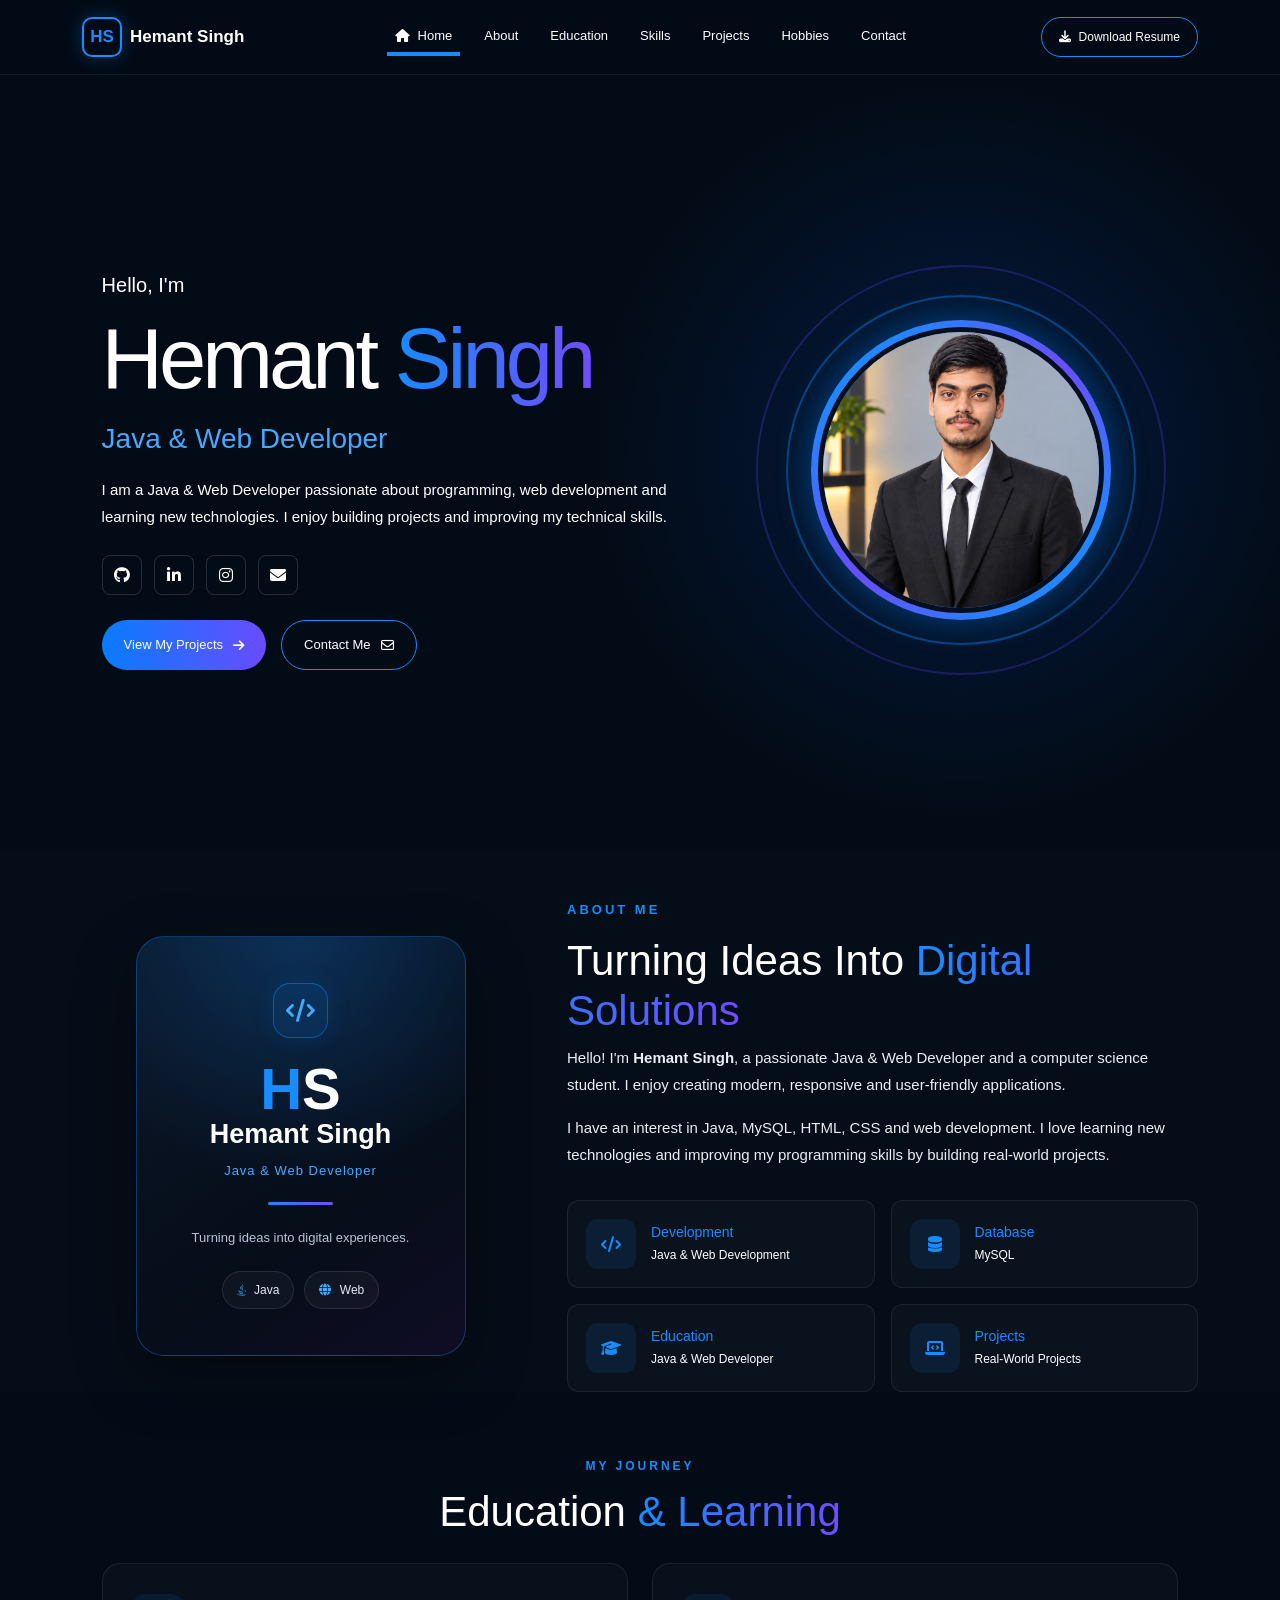
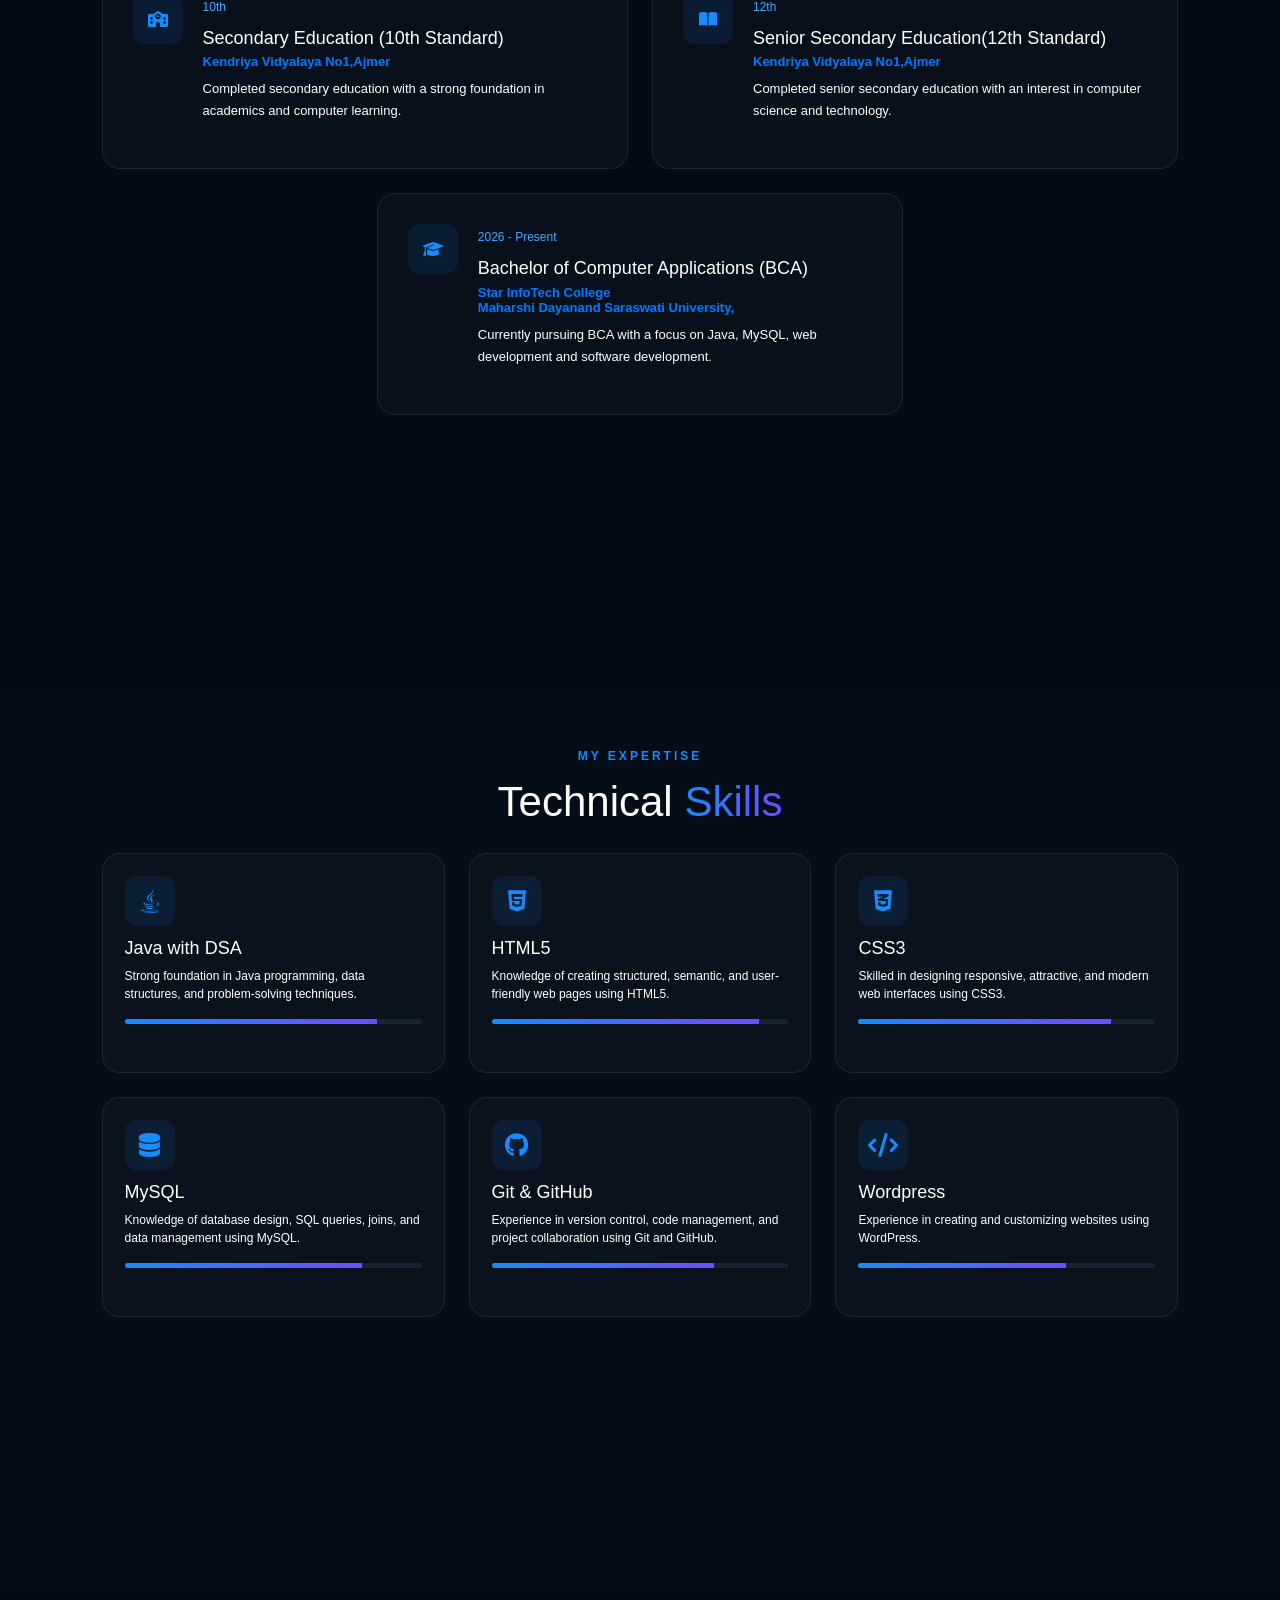
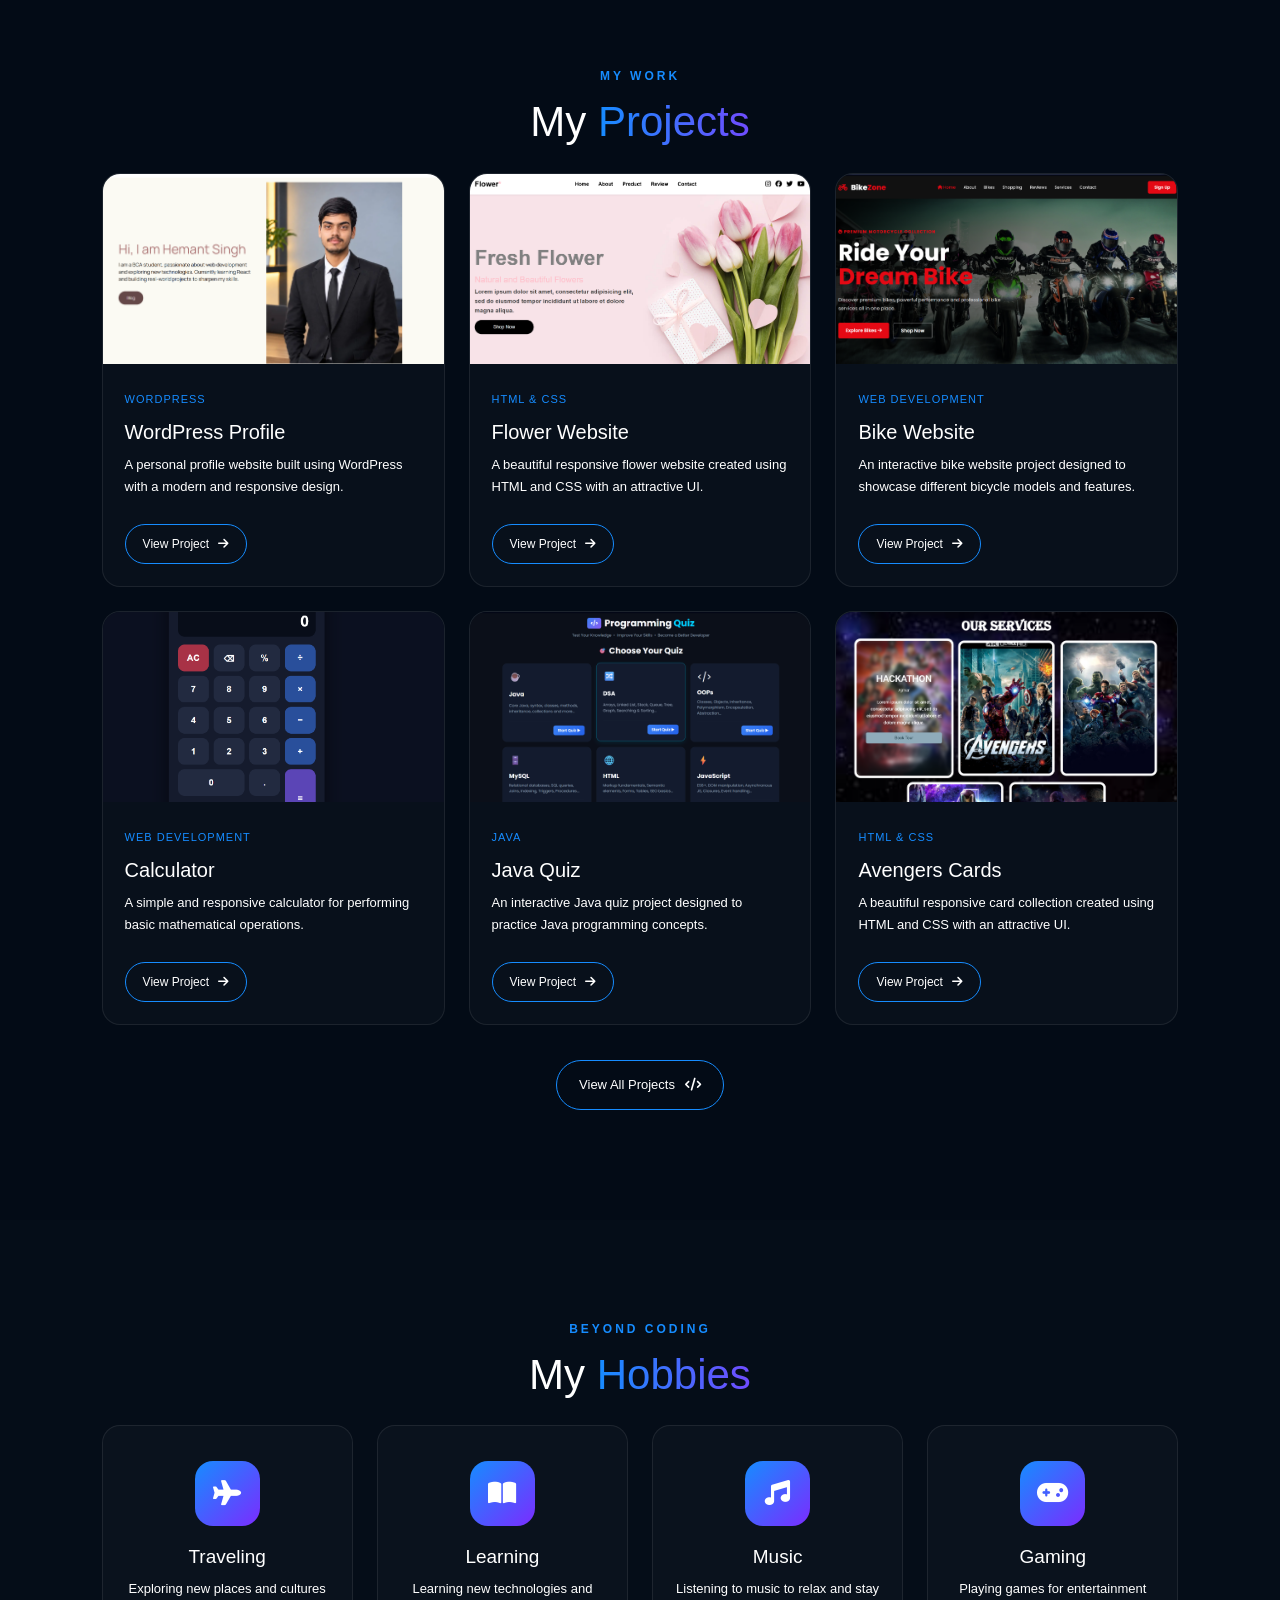
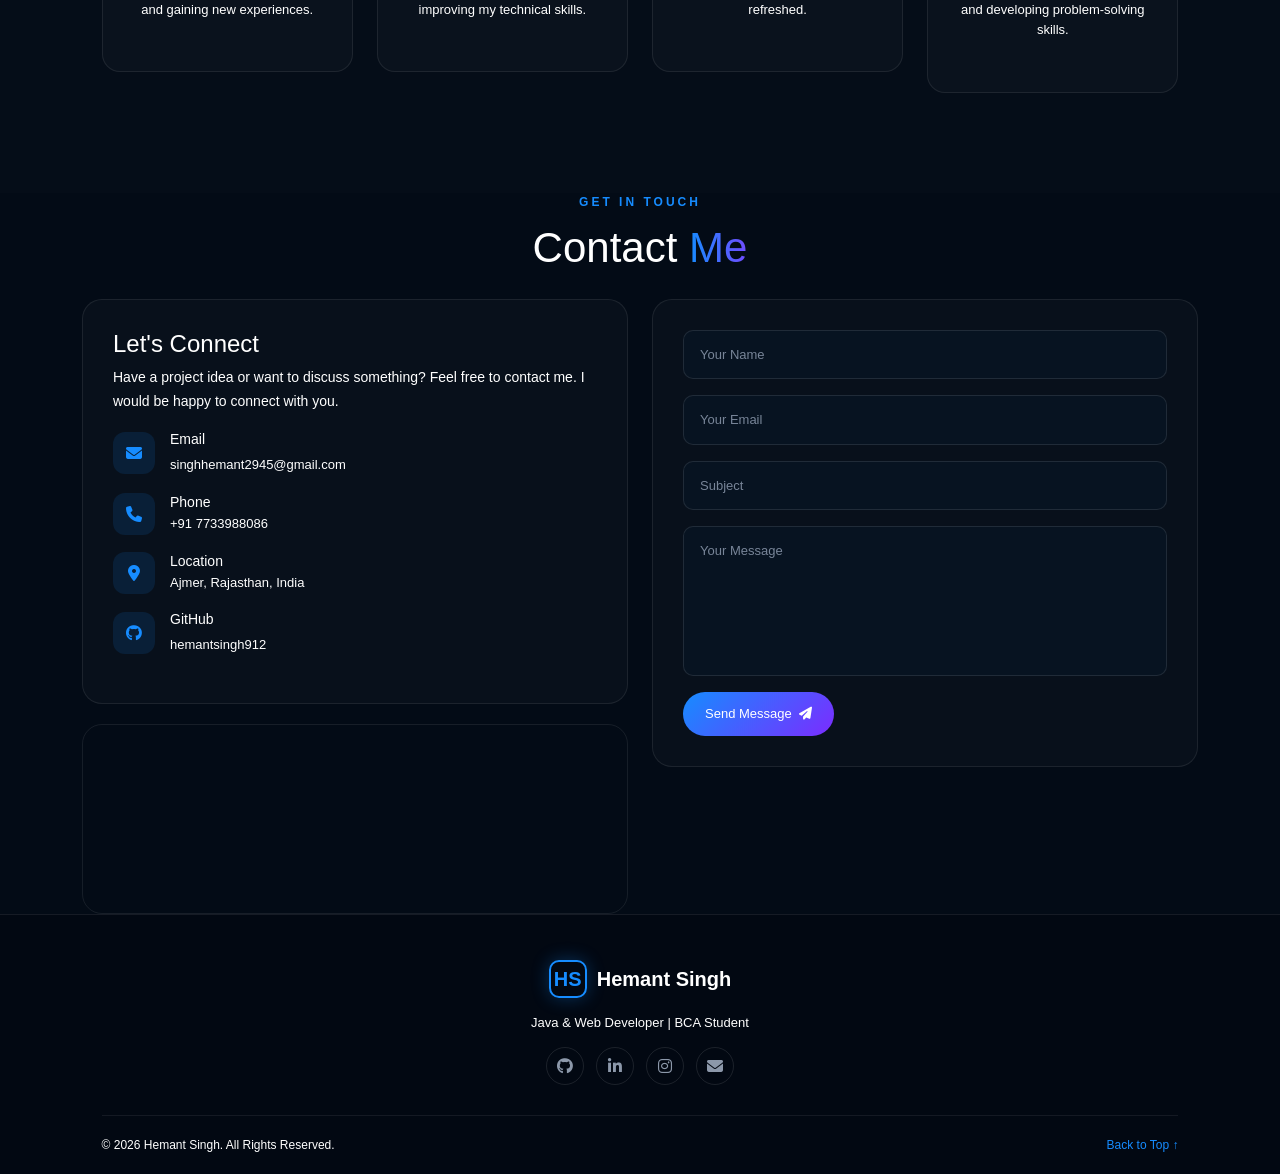
<file: index.html>
<!DOCTYPE html>
<html lang="en">

<head>
    <meta charset="UTF-8">
    <meta name="viewport" content="width=device-width, initial-scale=1.0">

    <title>Hemant Singh | Portfolio</title>

    <link href="https://cdn.jsdelivr.net/npm/bootstrap@5.3.3/dist/css/bootstrap.min.css"rel="stylesheet">
    <link rel="stylesheet"href="https://cdnjs.cloudflare.com/ajax/libs/font-awesome/6.5.2/css/all.min.css">
    <link rel="stylesheet" href="css/style.css">

    <script
            src="https://cdn.jsdelivr.net/npm/bootstrap@5.3.3/dist/js/bootstrap.bundle.min.js">
    </script>

</head>

<body>

    
<nav class="navbar navbar-expand-lg navbar-dark fixed-top custom-navbar">

    <div class="container">

        <a href="#home"class="navbar-brand logo d-flex align-items-center gap-2">

            <span>HS</span>
            Hemant Singh

        </a>

        <button class="navbar-toggler border-0 shadow-none"type="button"data-bs-toggle="collapse"
        data-bs-target="#portfolioNavbar"aria-controls="portfolioNavbar"aria-expanded="false"
        aria-label="Toggle navigation">
            <i class="fa-solid fa-bars"></i>
        </button>

        <div class="collapse navbar-collapse" id="portfolioNavbar">

            <ul class="navbar-nav mx-auto gap-lg-3 text-center">

                <li class="nav-item">
                    <a class="nav-link active" href="#home">
                        <i class="fa-solid fa-house me-1"></i>
                        Home
                    </a>
                </li>

                <li class="nav-item">
                    <a class="nav-link" href="#about">About</a>
                </li>

                <li class="nav-item">
                    <a class="nav-link" href="#education">Education</a>
                </li>

                <li class="nav-item">
                    <a class="nav-link" href="#skills">Skills</a>
                </li>

                <li class="nav-item">
                    <a class="nav-link" href="#projects">Projects</a>
                </li>

                <li class="nav-item">
                    <a class="nav-link" href="#hobbies">Hobbies</a>
                </li>

                <li class="nav-item">
                    <a class="nav-link" href="#contact">Contact</a>
                </li>

            </ul>

            <a href="Hemant_Singh_Resume2026.pdf" class="cv-btn mx-auto mx-lg-0" download>

                <i class="fa-solid fa-download"></i>
                Download Resume

            </a>

        </div>

    </div>

</nav>


<!-- =========================================================
     HOME
========================================================= -->

<section id="home"
         class="home min-vh-100 d-flex align-items-center">

    <div class="container">

        <div class="row align-items-center gy-5">

            <div class="col-lg-7 home-content">

                <p class="hello mb-3">Hello, I'm </p>
                <h1>Hemant <span>Singh</span></h1>
                <h2>Java & Web Developer</h2>

                <p class="description">
                    I am a Java & Web Developer passionate about programming,
                    web development and learning new technologies.
                    I enjoy building projects and improving my
                    technical skills.
                </p>

                <div class="social">

                    <a href="https://github.com/hemantsingh912" aria-label="GitHub" target="_blank">
                        <i class="fa-brands fa-github" ></i>
                    </a>

                    <a href="https://www.linkedin.com/in/hemant-singh-1b76ba379/" aria-label="LinkedIn" target="_blank">
                        <i class="fa-brands fa-linkedin-in"></i>
                    </a>

                    <a href="https://www.instagram.com/hemantsingh5435/" aria-label="Instagram" target="_blank">
                        <i class="fa-brands fa-instagram"></i>
                    </a>

                    <a href="mailto:singhhemant2945@gmail.com" aria-label="Email" target="_blank">
                        <i class="fa-solid fa-envelope"></i>
                    </a>

                </div>

                <div class="buttons">

                    <a href="#projects" class="btn-primary-custom">
                        View My Projects
                        <i class="fa-solid fa-arrow-right"></i>

                    </a>

                    <a href="#contact"class="btn-secondary-custom">
                        Contact Me
                        <i class="fa-regular fa-envelope"></i>
                    </a>
                </div>
            </div>

            

            <div class="col-lg-5 home-image">

                <div class="profile-circle">
                    <img src="image/hemantsingh.jpeg"alt="Hemant Singh">
                </div>

                <div class="circle-one"></div>
                <div class="circle-two"></div>
            </div>
        </div>
    </div>
</section>


<!-- =========================================================
     ABOUT
========================================================= -->

<section id="about" class="about">

    <div class="container">

        <div class="row align-items-center g-5">

            <div class="col-lg-5">

              
<div class="about-box mx-auto">

    <div class="about-card-glow"></div>

    <div class="about-icon">
        <i class="fa-solid fa-code"></i>
    </div>

    <div class="about-initials">
        <span>H</span>S
    </div>

    <h3>Hemant Singh</h3>

    <p class="about-role">Java & Web Developer</p>

    <div class="about-divider"></div>

    <p class="about-description">Turning ideas into digital experiences.</p>

    <div class="about-badges">
        <span><i class="fa-brands fa-java"></i> Java</span>
        <span><i class="fa-solid fa-globe"></i> Web</span>
    </div>

</div>



            </div>

            <div class="col-lg-7 about-content">

                <p class="section-tag">ABOUT ME</p>

                <h2>Turning Ideas Into
                    <span>Digital Solutions</span>
                </h2>

                <p>
                    Hello! I'm <strong>Hemant Singh</strong>, a passionate
                    Java & Web Developer and a computer science
                    student. I enjoy creating modern, responsive and
                    user-friendly applications.
                </p>

                <p >
                    I have an interest in Java, MySQL, HTML, CSS and
                    web development. I love learning new technologies
                    and improving my programming skills by building
                    real-world projects.
                </p>


                <div class="row g-3 mt-3">

                    <div class="col-md-6">
                        <div class="info-item h-100">

                            <i class="fa-solid fa-code"></i>

                            <div>
                                <h4>Development</h4>
                                <p>Java & Web Development</p>
                            </div>

                        </div>
                    </div>


                    <div class="col-md-6">
                        <div class="info-item h-100">

                            <i class="fa-solid fa-database"></i>

                            <div>
                                <h4>Database</h4>
                                <p>MySQL</p>
                            </div>

                        </div>
                    </div>


                    <div class="col-md-6">
                        <div class="info-item h-100">

                            <i class="fa-solid fa-graduation-cap"></i>

                            <div>
                                <h4>Education</h4>
                                <p>Java & Web Developer</p>
                            </div>

                        </div>
                    </div>


                    <div class="col-md-6">
                        <div class="info-item h-100">

                            <i class="fa-solid fa-laptop-code"></i>

                            <div>
                                <h4>Projects</h4>
                                <p>Real-World Projects</p>
                            </div>

                        </div>
                    </div>

                </div>

            </div>

        </div>

    </div>

</section>


<!-- =========================================================
     EDUCATION
========================================================= -->

<section id="education" class="education">

    <div class="container">

        <div class="section-heading">

            <p>MY JOURNEY</p>

            <h2>
                Education <span>& Learning</span>
            </h2>

        </div>


        <div class="row g-4 justify-content-center">

            <!-- 10TH -->

            <div class="col-lg-6">

                <div class="education-card h-100">

                    <div class="edu-icon">
                        <i class="fa-solid fa-school"></i>
                    </div>

                    <div class="edu-content">

                        <span class="edu-year">10th</span>

                        <h3>Secondary Education (10th Standard)</h3>

                        <h4> <b style="color: #007bff;">Kendriya Vidyalaya No1,Ajmer</b></h4>

                        <p>
                            Completed secondary education with a strong
                            foundation in academics and computer learning.
                        </p>

                    </div>

                </div>

            </div>


            <!-- 12TH -->

            <div class="col-lg-6">

                <div class="education-card h-100">

                    <div class="edu-icon">
                        <i class="fa-solid fa-book-open"></i>
                    </div>

                    <div class="edu-content">

                        <span class="edu-year">12th</span>

                        <h3>Senior Secondary Education(12th Standard)</h3>

                        <h4> <b style="color: #007bff;">Kendriya Vidyalaya No1,Ajmer</b></h4>

                        <p>
                            Completed senior secondary education with an
                            interest in computer science and technology.
                        </p>

                    </div>

                </div>

            </div>


            <!-- BCA -->

            <div class="col-lg-6">

                <div class="education-card h-100">

                    <div class="edu-icon">
                        <i class="fa-solid fa-graduation-cap"></i>
                    </div>

                    <div class="edu-content">

                        <span class="edu-year">2026 - Present</span>

                        <h3>Bachelor of Computer Applications (BCA)</h3>

                        <h4><b style="color: #007bff;">Star InfoTech College</b></br><b style="color: #047af8;">Maharshi Dayanand Saraswati University,</b></h4>

                        <p>
                            Currently pursuing BCA with a focus on Java,
                            MySQL, web development and software development.
                        </p>

                    </div>

                </div>

            </div>

        </div>

    </div>

</section>


<!-- =========================================================
     SKILLS
========================================================= -->

<section id="skills" class="skills">

    <div class="container">

        <div class="section-heading">

            <p>MY EXPERTISE</p>

            <h2>
                Technical <span>Skills</span>
            </h2>

        </div>


        <div class="row g-4">

            <!-- JAVA -->

            <div class="col-md-6 col-lg-4">

                <div class="skill-card">

                    <div class="skill-icon">
                        <i class="fa-brands fa-java"></i>
                    </div>

                    <h3>Java with DSA</h3>

                    <p>Strong foundation in Java programming, data structures, and problem-solving techniques.</p>

                    <div class="progress skill-progress">
                        <div class="progress-bar"
                             style="width: 85%;"
                             aria-label="Java 85%">
                        </div>
                    </div>

                </div>

            </div>


            <!-- HTML -->

            <div class="col-md-6 col-lg-4">

                <div class="skill-card">

                    <div class="skill-icon">
                        <i class="fa-brands fa-html5"></i>
                    </div>

                    <h3>HTML5</h3>
                    <p>Knowledge of creating structured, semantic, and user-friendly web pages using HTML5.</p>
        
                    <div class="progress skill-progress">
                        <div class="progress-bar"
                             style="width: 90%;"
                             aria-label="HTML 90%">
                        </div>
                    </div>

                </div>

            </div>


            <!-- CSS -->

            <div class="col-md-6 col-lg-4">

                <div class="skill-card">

                    <div class="skill-icon">
                        <i class="fa-brands fa-css3-alt"></i>
                    </div>

                    <h3>CSS3</h3>

                   <p>Skilled in designing responsive, attractive, and modern web interfaces using CSS3.</p>

                    <div class="progress skill-progress">
                        <div class="progress-bar"
                             style="width: 85%;"
                             aria-label="CSS 85%">
                        </div>
                    </div>

                </div>

            </div>


            <!-- MYSQL -->

            <div class="col-md-6 col-lg-4">

                <div class="skill-card">

                    <div class="skill-icon">
                        <i class="fa-solid fa-database"></i>
                    </div>

                    <h3>MySQL</h3>

                    <p>Knowledge of database design, SQL queries, joins, and data management using MySQL.</p>

                    <div class="progress skill-progress">
                        <div class="progress-bar"
                             style="width: 80%;"
                             aria-label="MySQL 80%">
                        </div>
                    </div>

                </div>

            </div>


            <!-- GITHUB -->

            <div class="col-md-6 col-lg-4">

                <div class="skill-card">

                    <div class="skill-icon">
                        <i class="fa-brands fa-github"></i>
                    </div>

                    <h3>Git & GitHub</h3>

                    <p>Experience in version control, code management, and project collaboration using Git and GitHub.</p>

                    <div class="progress skill-progress">
                        <div class="progress-bar"
                             style="width: 75%;"
                             aria-label="Git and GitHub 75%">
                        </div>
                    </div>

                </div>

            </div>


            <!-- DSA -->

            <div class="col-md-6 col-lg-4">

                <div class="skill-card">

                    <div class="skill-icon">
                        <i class="fa-solid fa-code"></i>
                    </div>

                    <h3>Wordpress</h3>

                    <p>Experience in creating and customizing websites using WordPress.</p>

                    <div class="progress skill-progress">
                        <div class="progress-bar"
                             style="width: 70%;"
                             aria-label="DSA 70%">
                        </div>
                    </div>

                </div>

            </div>

        </div>

        

    </div>

</section>


<!-- =========================================================
     PROJECTS
========================================================= -->

<section id="projects" class="projects">

    <div class="container">

        <div class="section-heading">

            <p>MY WORK</p>

            <h2>
                My <span>Projects</span>
            </h2>

        </div>


        <div class="row g-4">

            <!-- WORDPRESS -->

            <div class="col-md-6 col-lg-4">

                <div class="project-card">

                    <div class="project-image">
                        <img src="image/pw.png"
                             alt="WordPress Project">
                    </div>

                    <div class="project-content">

                        <span class="project-type">
                            WordPress
                        </span>

                        <h3>WordPress Profile</h3>

                        <p>
                            A personal profile website built using
                            WordPress with a modern and responsive design.
                        </p>

                        <a href="https://hemantsinghdev.blog/" class="project-btn " target="_blank">
                            View Project
                            <i class="fa-solid fa-arrow-right"></i>
                        </a>

                    </div>

                </div>

            </div>


            <!-- Flower website -->

             <div class="col-md-6 col-lg-4">

                <div class="project-card">

                    <div class="project-image">
                        <img src="image/flower.png"
                             alt="Flower Website">
                    </div>

                    <div class="project-content">

                        <span class="project-type">
                            HTML & CSS
                        </span>

                        <h3>Flower Website</h3>

                        <p>
                            A beautiful responsive flower website created
                            using HTML and CSS with an attractive UI.
                        </p>

                        <a href="https://hemantsingh912.github.io/flower-Web-site/" class="project-btn" target="_blank">
                            View Project
                            <i class="fa-solid fa-arrow-right"></i>
                        </a>

                    </div>

                </div>

            </div>


            <!-- Bike Website -->

            <div class="col-md-6 col-lg-4">

                <div class="project-card">

                    <div class="project-image">
                        <img src="image/bike.png"
                             alt="Bike Website">
                    </div>

                    <div class="project-content">

                        <span class="project-type">
                            Web Development
                        </span>

                        <h3>Bike Website</h3>

                        <p>
                            An interactive bike website project designed
                            to showcase different bicycle models and features.
                        </p>

                        <a href="https://hemantsingh912.github.io/BikeWebsite/" class="project-btn" target="_blank">
                            View Project
                            <i class="fa-solid fa-arrow-right"></i>
                        </a>

                    </div>

                </div>

            </div>


            <!-- AGE CALCULATOR -->

            <div class="col-md-6 col-lg-4">

                <div class="project-card">

                    <div class="project-image">
                        <img src="image/calculator.png"
                             alt="Calculator">
                    </div>

                    <div class="project-content">

                        <span class="project-type">
                            Web Development
                        </span>

                        <h3>Calculator</h3>

                        <p>
                            A simple and responsive calculator for
                            performing basic mathematical operations.
                        </p>

                        <a href="https://hemantsingh912.github.io/Calculator/" class="project-btn" target="_blank">
                            View Project
                            <i class="fa-solid fa-arrow-right"></i>
                        </a>

                    </div>

                </div>

            </div>

            <!-- JAVA -->

            <div class="col-md-6 col-lg-4">

                <div class="project-card">

                    <div class="project-image">
                        <img src="image/quiz.png"
                             alt="Java Quiz">
                    </div>

                    <div class="project-content">

                        <span class="project-type">
                            Java
                        </span>

                        <h3>Java Quiz</h3>

                        <p>
                            An interactive Java quiz project designed
                            to practice Java programming concepts.
                        </p>

                        <a href="https://hemantsingh912.github.io/Quiz/" class="project-btn" target="_blank">
                            View Project
                            <i class="fa-solid fa-arrow-right"></i>
                        </a>

                    </div>

                </div>

            </div>

            <!-- Cards -->

            <div class="col-md-6 col-lg-4">

                <div class="project-card">

                    <div class="project-image">
                        <img src="image/acards.png"
                             alt="Avengers Cards">
                    </div>

                    <div class="project-content">

                        <span class="project-type">
                            HTML & CSS
                        </span>

                        <h3>Avengers Cards</h3>

                        <p>
                            A beautiful responsive card collection created
                            using HTML and CSS with an attractive UI.
                        </p>

                        <a href="https://hemantsingh912.github.io/Averenger-cards/" class="project-btn" target="_blank">
                            View Project
                            <i class="fa-solid fa-arrow-right"></i>
                        </a>

                    </div>

                </div>

            </div>

        </div>

    </div>
        <div class="back-profile">
            <a href="Project.html"class="btn-secondary-custom" target="_blank"> View All Projects<i class="fa-solid fa-code"></i></a>

    </div>

</section>


<!-- =========================================================
     HOBBIES
========================================================= -->

<section id="hobbies" class="hobbies">

    <div class="container">

        <div class="section-heading">

            <p>BEYOND CODING</p>

            <h2>
                My <span>Hobbies</span>
            </h2>

        </div>


        <div class="row g-4 justify-content-center">

            <!-- Traveling -->

            <div class="col-sm-6 col-lg-3">

                <div class="hobby-card">

                    <div class="hobby-icon">
                        <i class="fa-solid fa-plane"></i>
                    </div>

                    <h3>Traveling</h3>

                    <p>
                        Exploring new places and cultures and gaining new experiences.
                    </p>

                </div>

            </div>


            <!-- LEARNING -->

            <div class="col-sm-6 col-lg-3">

                <div class="hobby-card">

                    <div class="hobby-icon">
                        <i class="fa-solid fa-book-open"></i>
                    </div>

                    <h3>Learning</h3>

                    <p>
                        Learning new technologies and improving my
                        technical skills.
                    </p>

                </div>

            </div>


            <!-- MUSIC -->

            <div class="col-sm-6 col-lg-3">

                <div class="hobby-card">

                    <div class="hobby-icon">
                        <i class="fa-solid fa-music"></i>
                    </div>

                    <h3>Music</h3>

                    <p>
                        Listening to music to relax and stay refreshed.
                    </p>

                </div>

            </div>


            <!-- GAMING -->

            <div class="col-sm-6 col-lg-3">

                <div class="hobby-card">

                    <div class="hobby-icon">
                        <i class="fa-solid fa-gamepad"></i>
                    </div>

                    <h3>Gaming</h3>

                    <p>
                        Playing games for entertainment and developing
                        problem-solving skills.
                    </p>

                </div>

            </div>

        </div>

    </div>

</section>


<!-- =========================================================
     CONTACT
========================================================= -->

<section id="contact" class="contact">

    <div class="container">

        <div class="section-heading">

            <p>GET IN TOUCH</p>

            <h2>
                Contact <span>Me</span>
            </h2>

        </div>


        <div class="row g-4">

            <!-- LEFT -->

            <div class="col-lg-6">

                <div class="contact-left">

                    <div class="contact-info">

                        <h3>Let's Connect</h3>

                        <p>
                            Have a project idea or want to discuss
                            something? Feel free to contact me.
                            I would be happy to connect with you.
                        </p>


                        <!-- EMAIL -->

                        <div class="contact-item">

                            <i class="fa-solid fa-envelope"></i>

                            <div>
                                <h4>Email</h4>

                                <a href="mailto:singhhemant2945@gmail.com">
                                    singhhemant2945@gmail.com
                                </a>
                            </div>

                        </div>


                        <!-- PHONE -->

                        <div class="contact-item">

                            <i class="fa-solid fa-phone"></i>

                            <div>
                                <h4>Phone</h4>
                                <p>+91 7733988086</p>
                            </div>

                        </div>


                        <!-- LOCATION -->

                        <div class="contact-item">

                            <i class="fa-solid fa-location-dot"></i>

                            <div>
                                <h4>Location</h4>
                                <p>Ajmer, Rajasthan, India</p>
                            </div>

                        </div>


                        <!-- GITHUB -->

                        <div class="contact-item">

                            <i class="fa-brands fa-github"></i>

                            <div>
                                <h4>GitHub</h4>

                                <a href="https://github.com/hemantsingh912" target="_blank" rel="noopener noreferrer">
                                     hemantsingh912
                                </a>
                            </div>

                        </div>

                    </div>


                    <!-- MAP -->

                    <div class="map">

                        <iframe
                            src="https://www.google.com/maps?q=Ajmer,Rajasthan,India&output=embed"
                            loading="lazy"
                            title="Ajmer Map">
                        </iframe>

                    </div>

                </div>

            </div>


            <!-- RIGHT -->

    
<!-- RIGHT: CONTACT FORM -->

<div class="col-lg-6">



<div id="contact-form-wrapper">

    <form
        id="contact-form"
        class="contact-form h-100"
        action="https://formsubmit.co/singhhemant2945@gmail.com"
        method="POST">

        <input
            type="hidden"
            name="_subject"
            value="New Contact Message - Hemant Singh Portfolio">

        <input
            type="hidden"
            name="_next"
            value="https://hemantsingh912.github.io/Profile2026/#contact">

        <input
            type="hidden"
            name="_captcha"
            value="false">

        <input
            type="text"
            name="name"
            class="form-control"
            placeholder="Your Name"
            autocomplete="name"
            required>

        <input
            type="email"
            name="email"
            class="form-control"
            placeholder="Your Email"
            autocomplete="email"
            required>

        <input
            type="text"
            name="subject"
            class="form-control"
            placeholder="Subject"
            required>

        <textarea
            name="message"
            class="form-control"
            placeholder="Your Message"
            rows="6"
            required style="resize: none;"></textarea>

        <button
            type="submit"
            class="contact-submit"
            id="send-btn">

            Send Message
            <i class="fa-solid fa-paper-plane ms-1"></i>

        </button>

    </form>

</div>



</div>



        </div>

    </div>

</section>


<!-- =========================================================
     FOOTER
========================================================= -->

<footer class="footer">

    <div class="container">

        <div class="footer-content">

            <a href="#home"
               class="footer-logo">

                <span>HS</span>
                Hemant Singh

            </a>

            <p>
                Java & Web Developer | BCA Student
            </p>


            <div class="footer-social">

                <a href="https://github.com/hemantsingh912" aria-label="GitHub" target="_blank">
                    <i class="fa-brands fa-github"></i>
                </a>

                <a href="https://www.linkedin.com/in/hemant-singh-1b76ba379/" aria-label="LinkedIn" target="_blank">
                    <i class="fa-brands fa-linkedin-in"></i>
                </a>

                <a href="https://www.instagram.com/hemantsingh5435/" aria-label="Instagram" target="_blank">
                    <i class="fa-brands fa-instagram"></i>
                </a>

                <a href="mailto:singhhemant2945@gmail.com" aria-label="Email" target="_blank">
                    <i class="fa-solid fa-envelope"></i>
                </a>

            </div>

        </div>


        <div class="footer-bottom
                    d-flex
                    flex-column
                    flex-md-row
                    justify-content-between
                    align-items-center
                    gap-3">

            <p class="mb-0">© 2026 Hemant Singh. All Rights Reserved.</p>

            <a href="#home">
                Back to Top ↑
            </a>

        </div>

    </div>

</footer>



<script>
document.addEventListener("DOMContentLoaded", function () {

    // NAVBAR
    const navLinks = document.querySelectorAll(".navbar-nav .nav-link");
    const navbarCollapse = document.querySelector(".navbar-collapse");

    navLinks.forEach(function (link) {
        link.addEventListener("click", function () {

            navLinks.forEach(function (item) {
                item.classList.remove("active");
            });

            this.classList.add("active");

            if (
                navbarCollapse &&
                navbarCollapse.classList.contains("show")
            ) {
                bootstrap.Collapse
                    .getOrCreateInstance(navbarCollapse)
                    .hide();
            }
        });
    });


    // CONTACT FORM
    const form = document.getElementById("contact-form");
    const sendButton = document.getElementById("send-btn");
    const formStatus = document.getElementById("form-status");

    if (form && sendButton) {

        form.addEventListener("submit", async function (event) {

            event.preventDefault();

            if (!form.checkValidity()) {
                form.reportValidity();
                return;
            }

            const originalText = sendButton.innerHTML;

            sendButton.disabled = true;
            sendButton.innerHTML = "Sending Message...";

            if (formStatus) {
                formStatus.textContent = "";
            }

            try {

                const response = await fetch(
                    "https://formsubmit.co/ajax/singhhemant2945@gmail.com",
                    {
                        method: "POST",
                        body: new FormData(form),
                        headers: {
                            "Accept": "application/json"
                        }
                    }
                );

                const result = await response.json();

                console.log("FormSubmit HTTP status:", response.status);
                console.log("FormSubmit response:", result);

                if (
                    !response.ok ||
                    !(
                        result.success === true ||
                        result.success === "true"
                    )
                ) {
                    throw new Error(
                        result.message ||
                        JSON.stringify(result) ||
                        "Message submission failed"
                    );
                }

                // Clear all form inputs after successful submission
                form.reset();

                // No success message will be displayed.

            } catch (error) {

                console.error("Contact form error:", error);

                if (formStatus) {
                    formStatus.textContent =
                        "Message could not be sent. Please try again.";
                }

            } finally {

                sendButton.disabled = false;
                sendButton.innerHTML = originalText;

            }

        });

    }

});
</script>





</body>

</html>


<!--
    projects:- 
    1. wordpress    d     Q1
    2. Hotel management d
    3.flower website d     Q1    
    4.bike website d       Q1
   
    1. Digital clock d 
    2.java Quiz p              Q2
    3.age calucation d        Q2
    4. calculator p
    
    1.New year d
    2.2. normal Cards d
    3.Avenger Cards d       Q2


    1.c project d
    2.c++ project d
    3.java project d

    wordpress,flower,bike,calculator,java Quiz,Avenger cards
  -->
</file>
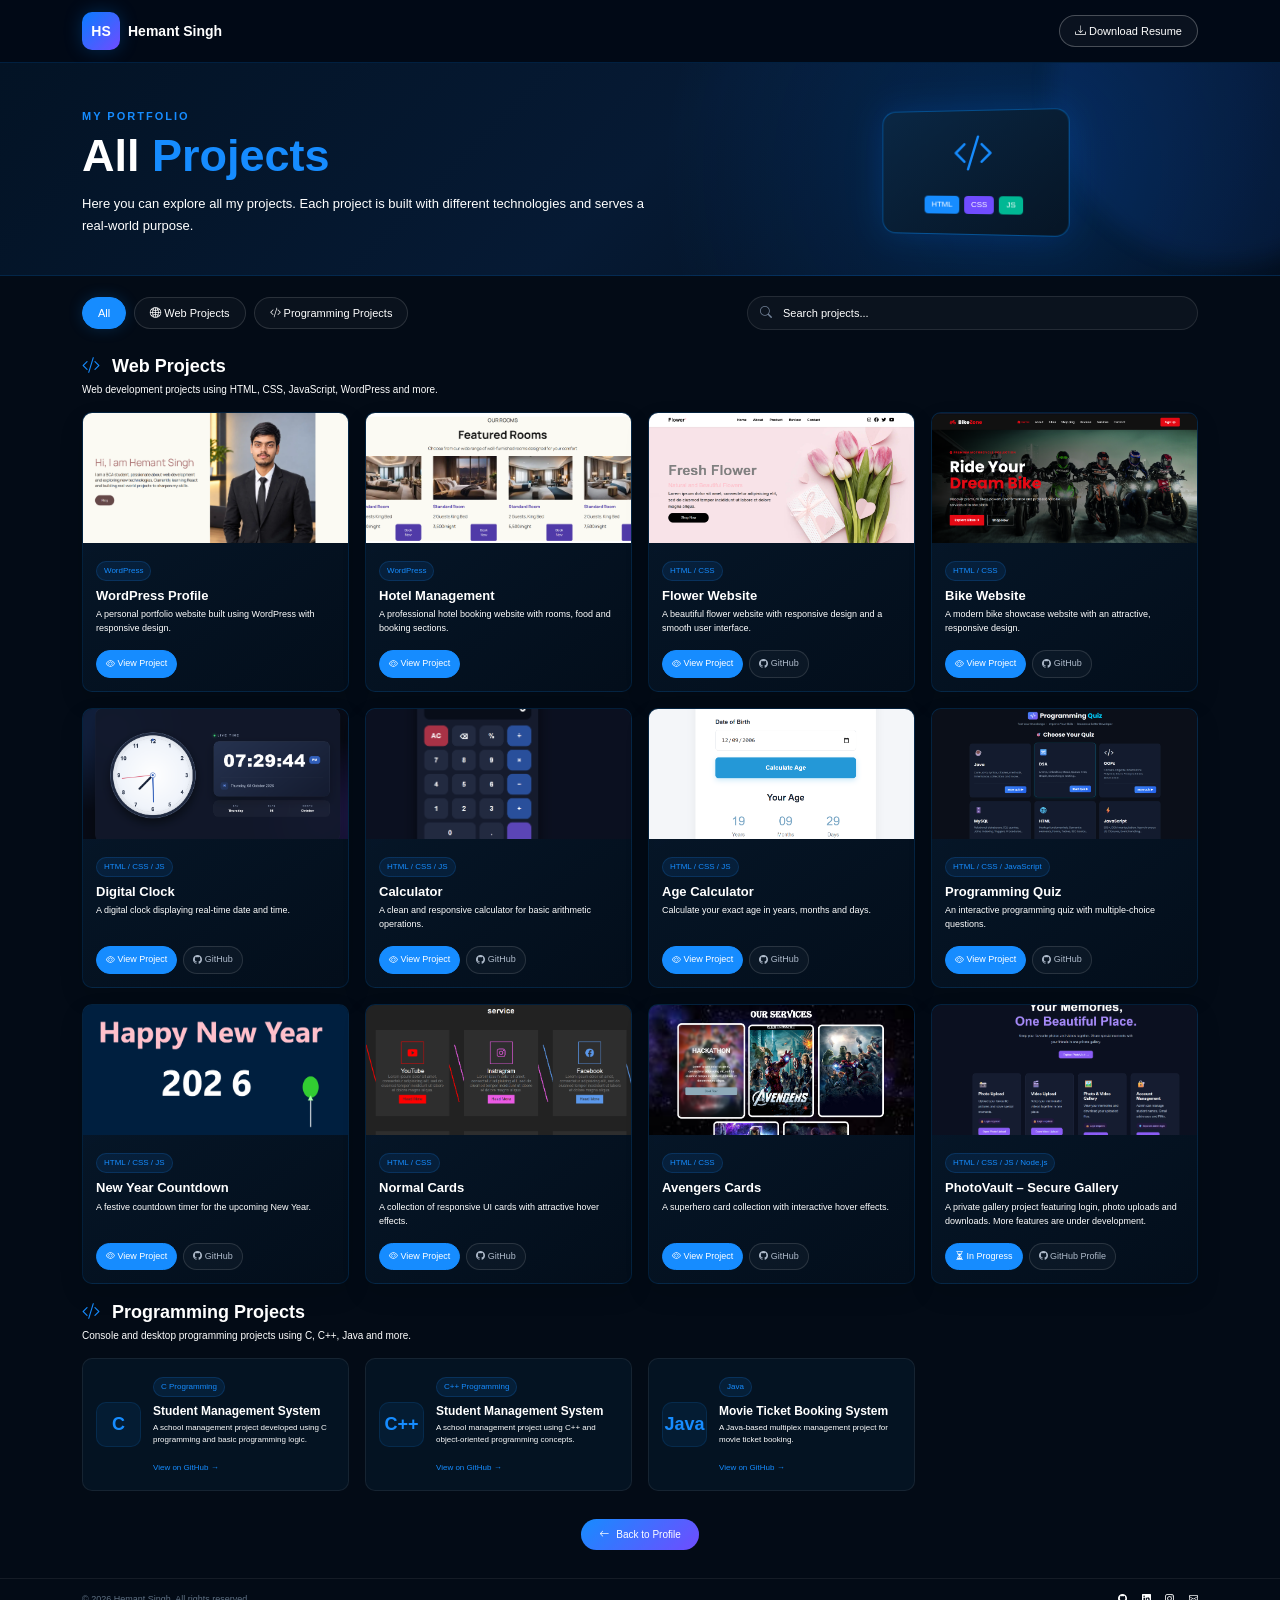
<file: Project.html>
<!DOCTYPE html>
<html lang="en">
<head>
    <meta charset="UTF-8">
    <meta name="viewport" content="width=device-width, initial-scale=1.0">

    <title>All Projects | Hemant Singh</title>

    <!-- Bootstrap 5 -->
    <link
        href="https://cdn.jsdelivr.net/npm/bootstrap@5.3.3/dist/css/bootstrap.min.css"
        rel="stylesheet"
    >

    <!-- Bootstrap Icons -->
    <link
        rel="stylesheet"
        href="https://cdn.jsdelivr.net/npm/bootstrap-icons@1.11.3/font/bootstrap-icons.min.css"
    >

    <style>

        /* =====================================================
           GLOBAL
        ===================================================== */

        * {
            margin: 0;
            padding: 0;
            box-sizing: border-box;
        }

        html {
            scroll-behavior: smooth;
        }

        body {
            background: #030b16;
            color: #ffffff;
            font-family: Arial, Helvetica, sans-serif;
            overflow-x: hidden;
        }

        a {
            text-decoration: none;
        }

        /* =====================================================
           NAVBAR - NO MENU
        ===================================================== */

        .top-navbar {
            background: rgba(2, 10, 22, 0.96);
            border-bottom: 1px solid rgba(0, 140, 255, 0.18);
            padding: 12px 0;
        }

        .logo-box {
            width: 38px;
            height: 38px;
            border-radius: 10px;

            display: flex;
            align-items: center;
            justify-content: center;

            background: linear-gradient(
                135deg,
                #087cff,
                #704cff
            );

            color: white;
            font-size: 14px;
            font-weight: bold;

            box-shadow: 0 0 18px rgba(0, 132, 255, 0.25);
        }

        .brand-name {
            color: #ffffff;
            font-weight: 600;
            font-size: 14px;
        }
        .cv-btn {
            color: #ffffff;
            border: 1px solid rgba(255,255,255,0.25);
            background: rgba(255,255,255,0.04);
            border-radius: 20px;
            padding: 7px 15px;
            font-size: 11px;
            transition: 0.3s;
        }

        .cv-btn:hover {
            color: #ffffff;
            border-color: #168cff;
            background: #168cff;
            transform: translateY(-2px);
        }

        /* =====================================================
           HERO
        ===================================================== */

        .project-hero {
            position: relative;
            overflow: hidden;

            padding: 45px 0 38px;

            background:
                radial-gradient(
                    circle at 80% 50%,
                    rgba(0, 119, 255, 0.20),
                    transparent 35%
                ),
                linear-gradient(
                    135deg,
                    #031325,
                    #061a34,
                    #030b16
                );

            border-bottom: 1px solid rgba(0, 140, 255, 0.16);
        }

        .project-hero::before {
            content: "";
            position: absolute;

            width: 350px;
            height: 350px;

            right: -120px;
            top: -150px;

            border-radius: 50%;

            background: rgba(36, 108, 255, 0.10);
            filter: blur(10px);
        }

        .small-title {
            color: #168cff;
            font-size: 11px;
            letter-spacing: 2px;
            font-weight: bold;
            margin-bottom: 4px;
        }

        .hero-title {
            font-size: clamp(30px, 5vw, 45px);
            font-weight: 700;
            margin-bottom: 10px;
        }

        .hero-title span {
            color: #168cff;
        }

        .hero-description {
            max-width: 580px;
            color: white;
            font-size: 13px;
            line-height: 1.7;
            margin-bottom: 0;
        }

        /* Code Illustration */

        .hero-code {
            display: flex;
            justify-content: center;
            align-items: center;
        }

        .code-box {
            position: relative;

            width: 190px;
            height: 125px;

            border: 1px solid rgba(0, 140, 255, 0.45);
            border-radius: 14px;

            background: linear-gradient(
                145deg,
                #0a2744,
                #061525
            );

            box-shadow:
                0 0 35px rgba(0, 115, 255, 0.20);

            transform: perspective(500px) rotateY(-10deg);
        }

        .code-screen {
            height: 85px;

            display: flex;
            align-items: center;
            justify-content: center;

            color: #168cff;
            font-size: 40px;
        }

        .code-tags {
            display: flex;
            justify-content: center;
            gap: 5px;
        }

        .code-tags span {
            font-size: 8px;
            padding: 3px 7px;
            border-radius: 4px;
            background: #168cff;
            color: white;
        }

        .code-tags span:nth-child(2) {
            background: #704cff;
        }

        .code-tags span:nth-child(3) {
            background: #00b894;
        }

        /* =====================================================
           PROJECT CONTROLS
        ===================================================== */

        .controls {
            padding: 20px 0 8px;
        }

        .filter-btn {
            border: 1px solid rgba(255,255,255,0.13);
            color: white;
            background: rgba(255,255,255,0.03);

            border-radius: 20px;
            padding: 7px 15px;

            font-size: 11px;
            transition: 0.3s;
        }

        .filter-btn:hover,
        .filter-btn.active {
            color: #ffffff;
            background: #168cff;
            border-color: #168cff;

            box-shadow: 0 0 15px rgba(22,140,255,0.20);
        }

        .search-box {
            position: relative;
        }

        .search-box i {
            position: absolute;
            left: 13px;
            top: 50%;
            transform: translateY(-50%);

            color: #718096;
            font-size: 12px;
        }

        .search-input {
            width: 100%;

            background: rgba(255,255,255,0.035);
            border: 1px solid rgba(255,255,255,0.10);

            color: white;

            border-radius: 20px;

            padding: 8px 15px 8px 35px;

            font-size: 11px;
            outline: none;
        }

        .search-input::placeholder {
            color:white;
        }

        .search-input:focus {
            border-color: #168cff;
            box-shadow: 0 0 12px rgba(22,140,255,0.10);
        }

        /* =====================================================
           SECTION TITLE
        ===================================================== */

        .section-title {
            margin-top: 18px;
            margin-bottom: 15px;
        }

        .section-title h2 {
            font-size: 18px;
            margin-bottom: 4px;
            font-weight: 600;
        }

        .section-title p {
            color: white;
            font-size: 10px;
            margin: 0;
        }

        .section-title h2 i {
            color: #168cff;
            margin-right: 7px;
        }

        /* =====================================================
           PROJECT CARD
        ===================================================== */

        .project-card {
            height: 100%;

            background: linear-gradient(
                145deg,
                rgba(7, 26, 46, 0.95),
                rgba(3, 14, 27, 0.98)
            );

            border: 1px solid rgba(0, 140, 255, 0.13);
            border-radius: 10px;

            overflow: hidden;

            transition: 0.3s ease;

            box-shadow: 0 10px 25px rgba(0,0,0,0.12);
        }

        .project-card:hover {
            transform: translateY(-6px);

            border-color: rgba(22,140,255,0.55);

            box-shadow:
                0 15px 35px rgba(0,0,0,0.25),
                0 0 20px rgba(22,140,255,0.08);
        }

        .project-image {
            height: 130px;
            width: 100%;

            object-fit: cover;

            background: #07182b;
        }

        .project-content {
            padding: 13px;
        }

        .project-badge {
            display: inline-block;

            color: #168cff;
            background: rgba(22,140,255,0.10);

            border: 1px solid rgba(22,140,255,0.18);

            border-radius: 10px;

            padding: 3px 7px;

            font-size: 8px;
            margin-bottom: 7px;
        }

        .project-title {
            color: #ffffff;

            font-size: 13px;
            font-weight: 600;

            margin-bottom: 5px;
        }

        .project-description {
            color: white;

            font-size: 9px;
            line-height: 1.55;

            min-height: 30px;

            margin-bottom: 12px;
        }

        .project-buttons {
            display: flex;
            gap: 6px;
        }

        .view-btn,
        .github-btn {
            font-size: 9px;

            border-radius: 15px;

            padding: 6px 9px;

            transition: 0.3s;
        }

        .view-btn {
            color: white;
            background: #168cff;
            border: 1px solid #168cff;
        }

        .view-btn:hover {
            color: white;
            background: #006edc;
        }

        .github-btn {
            color: #aebaca;

            background: rgba(255,255,255,0.03);

            border: 1px solid rgba(255,255,255,0.12);
        }

        .github-btn:hover {
            color: white;
            border-color: #168cff;
        }

        /* =====================================================
           PROGRAMMING CARD
        ===================================================== */

        .program-card {
            height: 100%;

            display: flex;
            align-items: center;
            gap: 12px;

            padding: 13px;

            background: rgba(5, 20, 36, 0.90);

            border: 1px solid rgba(255,255,255,0.07);

            border-radius: 10px;

            transition: 0.3s;
        }

        .program-card:hover {
            transform: translateY(-4px);
            border-color: rgba(22,140,255,0.35);
        }

        .program-icon {
            min-width: 45px;
            height: 45px;

            display: flex;
            align-items: center;
            justify-content: center;

            border-radius: 10px;

            font-size: 24px;

            background: rgba(22,140,255,0.08);
            color: #168cff;

            border: 1px solid rgba(22,140,255,0.13);
        }

        .program-title {
            font-size: 12px;
            font-weight: 600;
            margin-bottom: 4px;
        }

        .program-text {
            color: white;
            font-size: 8px;
            line-height: 1.5;
            margin-bottom: 7px;
        }

        .small-view {
            font-size: 8px;
            color: #168cff;
        }

        /* =====================================================
           BACK BUTTON
        ===================================================== */

        .back-profile {
            text-align: center;
            padding: 28px 0;
        }

        .back-btn {
            display: inline-flex;
            align-items: center;
            gap: 7px;

            color: white;

            background: linear-gradient(
                135deg,
                #168cff,
                #704cff
            );

            border: none;

            border-radius: 20px;

            padding: 8px 18px;

            font-size: 10px;

            transition: 0.3s;
        }

        .back-btn:hover {
            color: white;
            transform: translateY(-2px);

            box-shadow:
                0 8px 20px rgba(22,140,255,0.20);
        }

        /* =====================================================
           FOOTER
        ===================================================== */

        footer {
            border-top: 1px solid rgba(255,255,255,0.07);

            padding: 14px 0;

            color: #5f7083;

            font-size: 9px;
        }

        .footer-icons a {
            color: white;
            margin-left: 12px;
            transition: 0.3s;
        }

        .footer-icons a:hover {
            color: #168cff;
        }

        /* =====================================================
           NO RESULT
        ===================================================== */

        #noResult {
            display: none;
            text-align: center;
            padding: 40px 0;

            color: #738399;
        }

        #noResult i {
            font-size: 30px;
            display: block;
            margin-bottom: 8px;
        }

        /* =====================================================
           RESPONSIVE
        ===================================================== */

        @media (max-width: 767px) {

            .project-hero {
                padding: 35px 0;
            }

            .hero-title {
                font-size: 32px;
            }

            .hero-description {
                font-size: 12px;
            }

            .hero-code {
                display: none;
            }

            .controls {
                padding-top: 18px;
            }

            .search-box {
                margin-top: 12px;
            }

            .project-image {
                height: 155px;
            }

            .project-content {
                padding: 14px;
            }

            .program-card {
                min-height: 90px;
            }

        }

        @media (max-width: 400px) {

            .brand-name {
                font-size: 12px;
            }

            .cv-btn {
                padding: 6px 10px;
                font-size: 9px;
            }

            .filter-btn {
                padding: 6px 10px;
                font-size: 10px;
            }

        }

    </style>
</head>

<body>


<header class="top-navbar">
    <div class="container">
        <div class="d-flex align-items-center justify-content-between">
            <div class="d-flex align-items-center gap-2">
                <div class="logo-box">
                    HS
                </div>
                <span class="brand-name">
                    Hemant Singh
                </span>
            </div>
        
            <a href="Hemant_Singh_Resume2026.pdf" class="cv-btn">
                <i class="bi bi-download"></i>
                Download Resume
            </a>
        </div>
    </div>
</header>


<section class="project-hero">
    <div class="container">
        <div class="row align-items-center">
            <div class="col-lg-7">
                <div class="small-title">
                    MY PORTFOLIO
                </div>
                <h1 class="hero-title">
                    All <span>Projects</span>
                </h1>
                <p class="hero-description">
                    Here you can explore all my projects.
                    Each project is built with different
                    technologies and serves a real-world purpose.
                </p>
            </div>
            <div class="col-lg-5 hero-code">
                <div class="code-box">
                    <div class="code-screen">
                        <i class="bi bi-code-slash"></i>
                    </div>
                    <div class="code-tags">
                        <span>HTML</span>
                        <span>CSS</span>
                        <span>JS</span>
                    </div>
                </div>
            </div>
        </div>
    </div>
</section>





<main class="container">
    <div class="controls">
        <div class="row align-items-center">

            <div class="col-lg-7">
                <div class="d-flex flex-wrap gap-2">
                    <button class="filter-btn active"data-filter="all">
                        All
                    </button>
                    <button class="filter-btn"data-filter="web">
                        <i class="bi bi-globe2"></i>
                        Web Projects
                    </button>
                    <button class="filter-btn" data-filter="programming">
                        <i class="bi bi-code-slash"></i>
                        Programming Projects
                    </button>
                </div>
            </div>
            <div class="col-lg-5">
                <div class="search-box">
                    <i class="bi bi-search"></i>
                    <input type="text" id="searchInput"class="search-input" placeholder="Search projects...">
                </div>
            </div>
        </div>
    </div>

    <div
        class="section-title project-section"
        data-section="web">
        <h2>
            <i class="bi bi-code-slash"></i>
            Web Projects
        </h2>
        <p>
            Web development projects using HTML, CSS,
            JavaScript, WordPress and more.
        </p>
    </div>

    <div class="row g-3" id="projectContainer">

         <!-- ================= PROJECT 1 ================= -->
    
        <div class="col-12 col-sm-6 col-lg-3 project-item"
            data-category="web"
            data-name="WordPress Profile">
            <div class="project-card">
                <img
                    src="image/pw.png"
                    class="project-image"
                    alt="Hotel Management">
                <div class="project-content">
                    <span class="project-badge">WordPress</span>
                    <h3 class="project-title">WordPress Profile</h3>
                    <p class="project-description">
                        A personal portfolio website built
                        using WordPress with responsive design.
                    </p>
                    <div class="project-buttons">
                        <a href="https://hemantsinghdev.blog/" class="view-btn" target="_blank">
                            <i class="bi bi-eye"></i>
                            View Project
                        </a>
                    </div>
                </div>
            </div>
        </div>
      

        <!-- PROJECT 2: HOTEL MANAGEMENT -->

<div class="col-12 col-sm-6 col-lg-3 project-item"
     data-category="web"
     data-name="Hotel Management WordPress">

    <div class="project-card">
        <img src="image/hotel.png" class="project-image"
            alt="Hotel Management">

        <div class="project-content">
            <span class="project-badge">WordPress</span>
            <h3 class="project-title">Hotel Management</h3>

            <p class="project-description">
                A professional hotel booking website with rooms,
                food and booking sections.
            </p>

            <div class="project-buttons">
                <a href="https://hemantsinghdev.blog/hotal/"
                class="view-btn" target="_blank" rel="noopener noreferrer">
                    <i class="bi bi-eye"></i> View Project
                </a>
            </div>
        </div>
    </div>
</div>

<!-- PROJECT 3: FLOWER WEBSITE -->

<div class="col-12 col-sm-6 col-lg-3 project-item"
     data-category="web"
     data-name="Flower Website">


    <div class="project-card">
        <img src="image/flower.png" class="project-image"
            alt="Flower Website">

        <div class="project-content">
            <span class="project-badge">HTML / CSS</span>
            <h3 class="project-title">Flower Website</h3>

            <p class="project-description">
                A beautiful flower website with responsive design
                and a smooth user interface.
            </p>

            <div class="project-buttons">
                <a href="https://hemantsingh912.github.io/flower-Web-site/"
                class="view-btn" target="_blank" rel="noopener noreferrer">
                    <i class="bi bi-eye"></i> View Project
                </a>

                <a href="https://github.com/hemantsingh912/flower-Web-site"
                class="github-btn" target="_blank" rel="noopener noreferrer">
                    <i class="bi bi-github"></i> GitHub
                </a>
            </div>
        </div>
    </div>
</div>

<!-- PROJECT 4: BIKE WEBSITE -->

<div class="col-12 col-sm-6 col-lg-3 project-item"
     data-category="web"
     data-name="Bike Website">


    <div class="project-card">
        <img src="image/bike.png" class="project-image"
            alt="Bike Website">

        <div class="project-content">
            <span class="project-badge">HTML / CSS</span>
            <h3 class="project-title">Bike Website</h3>

            <p class="project-description">
                A modern bike showcase website with an attractive,
                responsive design.
            </p>

            <div class="project-buttons">
                <a href="https://hemantsingh912.github.io/BikeWebsite/"
                class="view-btn" target="_blank" rel="noopener noreferrer">
                    <i class="bi bi-eye"></i> View Project
                </a>

                <a href="https://github.com/hemantsingh912/BikeWebsite"
                class="github-btn" target="_blank" rel="noopener noreferrer">
                    <i class="bi bi-github"></i> GitHub
                </a>
            </div>
        </div>
    </div>
</div>

<!-- PROJECT 5: DIGITAL CLOCK -->

<div class="col-12 col-sm-6 col-lg-3 project-item"
     data-category="web"
     data-name="Digital Clock">


    <div class="project-card">
        <img src="image/digitalc.png" class="project-image"
            alt="Digital Clock">

        <div class="project-content">
            <span class="project-badge">HTML / CSS / JS</span>
            <h3 class="project-title">Digital Clock</h3>

            <p class="project-description">
                A digital clock displaying real-time date and time.
            </p>

            <div class="project-buttons">
                <a href="https://hemantsingh912.github.io/Digital-Clock/"
                class="view-btn" target="_blank" rel="noopener noreferrer">
                    <i class="bi bi-eye"></i> View Project
                </a>

                <a href="https://github.com/hemantsingh912/Digital-Clock"
                class="github-btn" target="_blank" rel="noopener noreferrer">
                    <i class="bi bi-github"></i> GitHub
                </a>
            </div>
        </div>
    </div>
</div>

<!-- PROJECT 6: CALCULATOR -->

<div class="col-12 col-sm-6 col-lg-3 project-item"
     data-category="web"
     data-name="Calculator">


    <div class="project-card">
        <img src="image/calculator.png" class="project-image"
            alt="Calculator">

        <div class="project-content">
            <span class="project-badge">HTML / CSS / JS</span>
            <h3 class="project-title">Calculator</h3>

            <p class="project-description">
                A clean and responsive calculator for basic
                arithmetic operations.
            </p>

            <div class="project-buttons">
                <a href="https://hemantsingh912.github.io/Calculator/"
                class="view-btn" target="_blank" rel="noopener noreferrer">
                    <i class="bi bi-eye"></i> View Project
                </a>

                <a href="https://github.com/hemantsingh912/Calculator"
                class="github-btn" target="_blank" rel="noopener noreferrer">
                    <i class="bi bi-github"></i> GitHub
                </a>
            </div>
        </div>
    </div>
</div>

<!-- PROJECT 7: AGE CALCULATOR -->

<div class="col-12 col-sm-6 col-lg-3 project-item"
     data-category="web"
     data-name="Age Calculator">

    <div class="project-card">
        <img src="image/agecalculator.png" class="project-image"
            alt="Age Calculator">

        <div class="project-content">
            <span class="project-badge">HTML / CSS / JS</span>
            <h3 class="project-title">Age Calculator</h3>

            <p class="project-description">
                Calculate your exact age in years, months and days.
            </p>

            <div class="project-buttons">
                <a href="https://hemantsingh912.github.io/Age-Calculator/"
                class="view-btn" target="_blank" rel="noopener noreferrer">
                    <i class="bi bi-eye"></i> View Project
                </a>

                <a href="https://github.com/hemantsingh912/Age-Calculator"
                class="github-btn" target="_blank" rel="noopener noreferrer">
                    <i class="bi bi-github"></i> GitHub
                </a>
            </div>
        </div>
    </div>
</div>

<!-- PROJECT 8: PROGRAMMING QUIZ -->

<div class="col-12 col-sm-6 col-lg-3 project-item"
     data-category="web"
     data-name="Programming Quiz">

    <div class="project-card">
        <img src="image/quiz.png" class="project-image"
            alt="Programming Quiz">

        <div class="project-content">
            <span class="project-badge">HTML / CSS / JavaScript</span>
            <h3 class="project-title">Programming Quiz</h3>

            <p class="project-description">
                An interactive programming quiz with multiple-choice
                questions.
            </p>

            <div class="project-buttons">
                <a href="https://hemantsingh912.github.io/Quiz/"
                class="view-btn" target="_blank" rel="noopener noreferrer">
                    <i class="bi bi-eye"></i> View Project
                </a>

                <a href="https://github.com/hemantsingh912/Quiz"
                class="github-btn" target="_blank" rel="noopener noreferrer">
                    <i class="bi bi-github"></i> GitHub
                </a>
            </div>
        </div>
    </div>
</div>

<!-- PROJECT 8: NEW YEAR COUNTDOWN -->

<div class="col-12 col-sm-6 col-lg-3 project-item"
     data-category="web"
     data-name="New Year Countdown">


    <div class="project-card">
        <img src="image/newyear.png" class="project-image"
            alt="New Year Countdown">

        <div class="project-content">
            <span class="project-badge">HTML / CSS / JS</span>
            <h3 class="project-title">New Year Countdown</h3>

            <p class="project-description">
                A festive countdown timer for the upcoming New Year.
            </p>

            <div class="project-buttons">
                <a href="https://hemantsingh912.github.io/new-year/"
                class="view-btn" target="_blank" rel="noopener noreferrer">
                    <i class="bi bi-eye"></i> View Project
                </a>

                <a href="https://github.com/hemantsingh912/new-year"
                class="github-btn" target="_blank" rel="noopener noreferrer">
                    <i class="bi bi-github"></i> GitHub
                </a>
            </div>
        </div>
    </div>
</div>

<!-- PROJECT 10: NORMAL CARDS -->

<div class="col-12 col-sm-6 col-lg-3 project-item"
     data-category="web"
     data-name="Normal Cards">

    <div class="project-card">
        <img src="image/normalC.png" class="project-image"
            alt="Normal Cards">

        <div class="project-content">
            <span class="project-badge">HTML / CSS</span>
            <h3 class="project-title">Normal Cards</h3>

            <p class="project-description">
                A collection of responsive UI cards with
                attractive hover effects.
            </p>

            <div class="project-buttons">
                <a href="https://hemantsingh912.github.io/cards/"
                class="view-btn" target="_blank" rel="noopener noreferrer">
                    <i class="bi bi-eye"></i> View Project
                </a>

                <a href="https://github.com/hemantsingh912/cards"
                class="github-btn" target="_blank" rel="noopener noreferrer">
                    <i class="bi bi-github"></i> GitHub
                </a>
            </div>
        </div>
    </div>
</div>

<!-- PROJECT 11: AVENGERS CARDS -->

<div class="col-12 col-sm-6 col-lg-3 project-item"
     data-category="web"
     data-name="Avengers Cards">

    <div class="project-card">
        <img src="image/acards.png" class="project-image"
            alt="Avengers Cards">

        <div class="project-content">
            <span class="project-badge">HTML / CSS</span>
            <h3 class="project-title">Avengers Cards</h3>

            <p class="project-description">
                A superhero card collection with interactive
                hover effects.
            </p>

            <div class="project-buttons">
                <a href="https://hemantsingh912.github.io/Averenger-cards/"
                class="view-btn" target="_blank" rel="noopener noreferrer">
                    <i class="bi bi-eye"></i> View Project
                </a>

                <a href="https://github.com/hemantsingh912/Averenger-cards"
                class="github-btn" target="_blank" rel="noopener noreferrer">
                    <i class="bi bi-github"></i> GitHub
                </a>
            </div>
        </div>
    </div>
</div>

<!-- PROJECT 12: PHOTOVAULT -->

<div class="col-12 col-sm-6 col-lg-3 project-item"
     data-category="web"
     data-name="PhotoVault Secure Gallery">

    <div class="project-card">
        <img src="image/phototype.png" class="project-image"
            alt="PhotoVault Secure Gallery">

        <div class="project-content">
            <span class="project-badge">HTML / CSS / JS / Node.js</span>
            <h3 class="project-title">PhotoVault – Secure Gallery</h3>

            <p class="project-description">
                A private gallery project featuring login,
                photo uploads and downloads. More features are
                under development.
            </p>

            <div class="project-buttons">
                <a href="#" class="view-btn"
                aria-disabled="true"
                onclick="return false;">
                    <i class="bi bi-hourglass-split"></i> In Progress
                </a>

                <a href="https://github.com/hemantsingh912"
                class="github-btn" target="_blank" rel="noopener noreferrer">
                    <i class="bi bi-github"></i> GitHub Profile
                </a>
            </div>
        </div>
    </div>
</div>
</div>

    <!-- =================================================
         PROGRAMMING PROJECTS
    ================================================== -->

<div class="section-title programming-section" data-section="programming">

        <h2>
            <i class="bi bi-code-slash"></i>
            Programming Projects
        </h2>

        <p>
            Console and desktop programming projects
            using C, C++, Java and more.
        </p>

</div>

<div class="row g-3">

        <!-- C PROJECT: STUDENT MANAGEMENT SYSTEM -->

    <div class="col-12 col-md-6 col-lg-3 project-item"
        data-category="programming"
        data-name="C Student Management System">


        <div class="program-card">
            <div class="program-icon">
                <span style="font-size: 18px; font-weight: bold;">C</span>
            </div>

            <div>
                <span class="project-badge">C Programming</span>

                <h3 class="program-title">Student Management System</h3>

                <p class="program-text">
                    A school management project developed using
                    C programming and basic programming logic.
                </p>

                <a href="https://github.com/hemantsingh912/Student-Management-System-C-programing"
                class="small-view" target="_blank" rel="noopener noreferrer">
                    View on GitHub →
                </a>
            </div>
        </div>
    </div>

<!-- C++ PROJECT: STUDENT MANAGEMENT SYSTEM -->

    <div class="col-12 col-md-6 col-lg-3 project-item"
        data-category="programming"
        data-name="C++ Student Management System">


        <div class="program-card">
            <div class="program-icon">
            <span style="font-size: 18px; font-weight: bold;">C++</span>
            </div>

            <div>
                <span class="project-badge">C++ Programming</span>

                <h3 class="program-title">Student Management System</h3>

                <p class="program-text">
                    A school management project using C++
                    and object-oriented programming concepts.
                </p>

                <a href="https://github.com/hemantsingh912/Student-Management-System-Cpp-programing"
                class="small-view" target="_blank" rel="noopener noreferrer">
                    View on GitHub →
                </a>
            </div>
        </div>
    </div>

<!-- JAVA PROJECT: MOVIE TICKET BOOKING SYSTEM -->

    <div class="col-12 col-md-6 col-lg-3 project-item"
        data-category="programming"
        data-name="Java Movie Ticket Booking System">


        <div class="program-card">
            <div class="program-icon">
                <span style="font-size: 18px; font-weight: bold;">Java</span>
            </div>

            <div>
                <span class="project-badge">Java</span>

                <h3 class="program-title">Movie Ticket Booking System</h3>

                <p class="program-text">
                    A Java-based multiplex management project
                    for movie ticket booking.
                </p>

                <a href="https://github.com/hemantsingh912/Movie-Ticketing-multiplex-Management-System"
                class="small-view" target="_blank" rel="noopener noreferrer">
                    View on GitHub →
                </a>
            </div>
        </div>
    </div>
</div>

    <div id="noResult">
        <i class="bi bi-search"></i>
        No project found.
    </div>


    <!-- =================================================
         BACK TO PROFILE
    ================================================== -->

    <div class="back-profile">
        <a href="index.html" class="back-btn">
            <i class="bi bi-arrow-left"></i>
            Back to Profile
        </a>
    </div>
</main>


<!-- =====================================================
     FOOTER
===================================================== -->

<footer>

    <div class="container">

        <div class="d-flex justify-content-between align-items-center flex-wrap gap-2">

            <div>
                © 2026 Hemant Singh. All rights reserved.
            </div>

            <div class="footer-icons">

                <a href="#">
                    <i class="bi bi-github"></i>
                </a>

                <a href="#">
                    <i class="bi bi-linkedin"></i>
                </a>

                <a href="#">
                    <i class="bi bi-instagram"></i>
                </a>

                <a href="#">
                    <i class="bi bi-envelope"></i>
                </a>

            </div>

        </div>

    </div>

</footer>



<!-- =====================================================
     JAVASCRIPT
===================================================== -->

<script>

    const filterButtons =
        document.querySelectorAll(".filter-btn");

    const projects =
        document.querySelectorAll(".project-item");

    const searchInput =
        document.getElementById("searchInput");

    const webSection =
        document.querySelector(".project-section");

    const programmingSection =
        document.querySelector(".programming-section");

    const noResult =
        document.getElementById("noResult");


    let currentFilter = "all";


    /* =====================================================
       FILTER
    ===================================================== */

    filterButtons.forEach(button => {
        button.addEventListener("click", () => {
            filterButtons.forEach(btn => {
                btn.classList.remove("active");
            });
            button.classList.add("active");
            currentFilter =button.getAttribute("data-filter");
            applyFilters();
        });
    });


    /* =====================================================
       SEARCH
    ===================================================== */

    searchInput.addEventListener("input", () => {
        applyFilters();
    });


    /* =====================================================
       APPLY FILTER + SEARCH
    ===================================================== */
function applyFilters() {
const searchText = searchInput.value.toLowerCase().trim();
let visibleCount = 0;


projects.forEach(project => {
    const category = project.getAttribute("data-category");
    const name = (project.getAttribute("data-name") || "").toLowerCase();

    const categoryMatch =
        currentFilter === "all" || category === currentFilter;

    const searchMatch = name.includes(searchText);

    const shouldShow = categoryMatch && searchMatch;

    project.style.display = shouldShow ? "" : "none";

    if (shouldShow) {
        visibleCount++;
    }
});

// Section visibility
webSection.style.display =
    currentFilter === "programming" ? "none" : "";

programmingSection.style.display =
    currentFilter === "web" ? "none" : "";

// Show only sections that have matching projects
const visibleWebProjects = [
    ...document.querySelectorAll('#projectContainer .project-item')
].some(project => project.style.display !== "none");

const visibleProgrammingProjects = [
    ...document.querySelectorAll(
        '.programming-section ~ .row .project-item'
    )
].some(project => project.style.display !== "none");

if (currentFilter === "all") {
    webSection.style.display = visibleWebProjects ? "" : "none";
    programmingSection.style.display =
        visibleProgrammingProjects ? "" : "none";
}

noResult.style.display = visibleCount === 0 ? "block" : "none";


}


</script>


</body>
</html>
</file>
<file: css/style.css>
/* .about-content */

* {
    margin: 0;
    padding: 0;
    box-sizing: border-box;
}

html {
    scroll-behavior: smooth;
    scroll-padding-top: 0;
}
    
body {
    background: #030b16;
    color: white;
    font-family: Arial, sans-serif;
    overflow-x: hidden;
}

img {
    max-width: 100%;
    display: block;
}

a {
    transition: 0.3s ease;
}


/* =========================================================
   NAVBAR
========================================================= */

.custom-navbar {
    min-height: 75px;
    background: rgba(3, 11, 22, 0.95);
    backdrop-filter: blur(15px);
    border-bottom: 1px solid rgba(255,255,255,0.08);
    z-index: 1000;
}

.logo {
    color: white !important;
    font-size: 17px;
    font-weight: bold;
    white-space: nowrap;
}

.logo span,
.footer-logo span {
    width: 40px;
    height: 40px;
    display: flex;
    align-items: center;
    justify-content: center;
    border: 2px solid #168cff;
    border-radius: 10px;
    color: #168cff;
    box-shadow: 0 0 18px rgba(22,140,255,0.3);
}

.navbar-toggler {
    color: white;
    font-size: 22px;
}

.nav-link {
    color: #9da8b8 ;
    font-size: 13px;
    padding: 8px 5px ;
    transition: 0.3s;
}

.nav-link:hover,
.nav-link.active {
    color: white ;
}

.nav-link.active {
    border-bottom: 2px solid #168cff;
}

.nav-link {
position: relative;
color: white;
font-size: 13px;
padding: 8px 5px;
transition: color 0.3s ease;
}

.nav-link::after {
content: "";
position: absolute;
left: 0;
bottom: 0;
width: 0;
height: 2px;
background: #168cff;
transition: width 0.3s ease;
}

.nav-link:hover,
.nav-link.active {
color: white;
}

.nav-link:hover::after,
.nav-link.active::after {
width: 100%;
}


.cv-btn {
    display: inline-flex;
    align-items: center;
    justify-content: center;
    gap: 8px;
    padding: 10px 17px;
    border: 1px solid #168cff;
    border-radius: 25px;
    color: white;
    text-decoration: none;
    font-size: 12px;
    white-space: nowrap;
}

.cv-btn:hover {
    background: #168cff;
    color: white;
    box-shadow: 0 0 20px rgba(22,140,255,.4);
}


/* =========================================================
   HOME
========================================================= */

.home {
    min-height: 100vh;
    padding: 120px 7% 80px;
    overflow: hidden;
    /* Home image ka cirlce color */
    background:radial-gradient(circle at 75% 50%,rgba(0,100,255,.18),transparent 35%);
}

.home-content {
    position: relative;
    z-index: 2;
}

.home h1 {
    font-size: clamp(50px, 7vw, 85px);
    line-height: 1;
    letter-spacing: -4px;
    margin-bottom: 18px;
}

.home h1 span,
.section-heading h2 span,
.about-content h2 span {
    background: linear-gradient(90deg,#168cff,#704cff);
    -webkit-background-clip: text;
    -webkit-text-fill-color: transparent;
}

.home h2 {
    color: #45aaff;
    font-size: 28px;
    line-height: 1.4;
    margin-bottom: 18px;
}

.hello {
    font-size: 20px;
}

.description {
    max-width: 590px;
    color: white;
    font-size: 15px;
    line-height: 1.8;
}


/* =========================================================
   SOCIAL
========================================================= */

.social {
    display: flex;
    gap: 12px;
    margin-top: 25px;
}

.social a {
    width: 40px;
    height: 40px;
    display: flex;
    align-items: center;
    justify-content: center;
    border: 1px solid rgba(255,255,255,.15);
    border-radius: 8px;
    color: white;
    text-decoration: none;
}

.social a:hover {
    background: #168cff;
    border-color: #168cff;
    transform: translateY(-5px);
}


/* =========================================================
   BUTTONS
========================================================= */

.buttons {
    display: flex;
    flex-wrap: wrap;
    gap: 15px;
    margin-top: 25px;
}

.btn-primary-custom,
.btn-secondary-custom {
    display: inline-flex;
    align-items: center;
    justify-content: center;
    gap: 10px;
    padding: 14px 22px;
    border-radius: 25px;
    text-decoration: none;
    font-size: 13px;
}

.btn-primary-custom {
    color: white;
    background: linear-gradient(90deg,#087cff,#694cff);
}

.btn-primary-custom:hover {
    color: white;
    transform: translateY(-4px);
    box-shadow: 0 10px 30px rgba(0,100,255,.4);
}

.btn-secondary-custom {
    color: white;
    border: 1px solid #168cff;
}

.btn-secondary-custom:hover {
    color: white;
    background: #168cff;
    transform: translateY(-4px);
}


/* =========================================================
   PROFILE IMAGE
========================================================= */

.home-image {
    min-height: 500px;
    position: relative;
    display: flex;
    align-items: center;
    justify-content: center;
}

.profile-circle {
    width: 300px;
    height: 300px;
    padding: 7px;
    border-radius: 50%;
    background: linear-gradient(135deg, #00a2ff, #694cff,#00a2ff);
    z-index: 3;
    /* animation: floating 5s ease-in-out infinite; */
    box-shadow: 0 0 35px rgba(0,140,255,.4);
}


.profile-circle img {
    width: 100%;
    height: 100%;
    object-fit: cover;
    object-position: center 30%;
    border-radius: 50%;
    border: 5px solid #06101d;
}



.circle-one,
.circle-two {
    position: absolute;
    border-radius: 50%;
    pointer-events: none;
}

.circle-one {
    width: 350px;
    height: 350px;
    border: 2px solid rgba(0,140,255,.4);
}

.circle-two {
    width: 410px;
    height: 410px;
    border: 2px solid rgba(100,70,255,.25);
    animation: rotate 15s linear infinite;
}




/* =========================================================
   COMMON SECTIONS
========================================================= */
.hobbies{
    padding: 100px 7%;
}

.education,
.skills,
.projects {
    padding: 75px 7%;
}

.about,
.skills,
.hobbies {
    background: #050d18;
}

.education,
.projects,
.contact {
    background: #030b16;
}

.section-heading {
    text-align: center;
    margin-bottom: 25px;
}

.section-heading p {
    color: #168cff;
    font-size: 12px;
    letter-spacing: 3px;
    font-weight: bold;
    margin-bottom: 12px;
}

.section-heading h2 {
    font-size: 42px;
}


/* =========================================================
   ABOUT
========================================================= */

/* PREMIUM ABOUT CARD */

.about-box {
    width: 330px;
    max-width: 100%;
    min-height: 420px;
    padding: 35px 25px;
    position: relative;
    isolation: isolate;
    overflow: hidden;

    display: flex;
    flex-direction: column;
    align-items: center;
    justify-content: center;

    text-align: center;

    border: 1px solid rgba(22, 140, 255, 0.35);
    border-radius: 28px;

    background:
        radial-gradient(
            circle at 50% 0%,
            rgba(22, 140, 255, 0.17),
            transparent 55%
        ),
        linear-gradient(
            145deg,
            #0b1728,
            #060d19 65%,
            #100d25
        );

    box-shadow: 0 20px 60px rgba(0, 0, 0, 0.35);

    transition: transform 0.4s ease,
                border-color 0.4s ease,
                box-shadow 0.4s ease;
}

/* Animated glow */

.about-card-glow {
    position: absolute;
    top: -100px;
    left: 50%;
    width: 180px;
    height: 180px;
    transform: translateX(-50%);

    background: #168cff;
    filter: blur(100px);
    opacity: 0.18;

    pointer-events: none;
    z-index: -1;
}

.about-box:hover {
    transform: translateY(-10px);
    border-color: #704cff;

    box-shadow:
        0 25px 60px rgba(22, 140, 255, 0.15),
        0 0 30px rgba(112, 76, 255, 0.12);
}

/* Developer icon */

.about-icon {
    width: 55px;
    height: 55px;
    margin-bottom: 22px;

    display: flex;
    align-items: center;
    justify-content: center;

    border: 1px solid rgba(22, 140, 255, 0.45);
    border-radius: 17px;

    background: rgba(22, 140, 255, 0.10);
    color: #45aaff;

    font-size: 23px;

    box-shadow: 0 0 25px rgba(22, 140, 255, 0.12);

    transition: 0.35s ease;
}

.about-box:hover .about-icon {
    color: white;
    background: linear-gradient(135deg, #168cff, #704cff);
    transform: rotate(-6deg) scale(1.08);
}

/* HS initials */

.about-initials {
    display: flex;
    align-items: baseline;
    justify-content: center;
    gap: 0;

    font-size: 58px;
    font-weight: 800;
    line-height: 1;
}

.about-initials span {
    display: inline-block;
    font-size: 1em;
    font-weight: 800;
    line-height: 1;
    color: #168cff;
    background: none;
    -webkit-text-fill-color: #168cff;
}


/* Name */

.about-box h3 {
    margin-bottom: 10px;
    font-size: 27px;
    font-weight: 700;
    color: white;

    transition: color 0.3s ease;
}

.about-box:hover h3 {
    color: #a9cfff;
}

/* Designation */

.about-box .about-role {
    margin: 0;
    font-size: 13px;
    letter-spacing: 1px;
    color: #45aaff;
}

/* Divider */

.about-divider {
    width: 65px;
    height: 3px;
    margin: 22px 0;

    border-radius: 10px;
    background: linear-gradient(90deg, #168cff, #704cff);
}

/* Description */

.about-box .about-description {
    max-width: 240px;
    margin-bottom: 22px;

    color: #b8c4d6;
    font-size: 13px;
    line-height: 1.7;
}

/* Technology badges */

.about-badges {
    display: flex;
    justify-content: center;
    flex-wrap: wrap;
    gap: 10px;
}

.about-badges span {
    padding: 9px 14px;

    border: 1px solid rgba(255, 255, 255, 0.10);
    border-radius: 20px;

    background: rgba(255, 255, 255, 0.035);
    color: #e4eaf5;

    font-size: 12px;
    font-weight: 500;

    transition: 0.3s ease;
}

.about-badges span i {
    margin-right: 5px;
    color: #45aaff;
}

.about-badges span:hover {
    border-color: #704cff;
    background: rgba(112, 76, 255, 0.12);
    transform: translateY(-3px);
}

/* Mobile */

@media (max-width: 767px) {
   
.about-box {
    width: 100%;
    max-width: 330px;
    height: auto;
    min-height: 0;
    padding: 25px 15px;
    margin: 0 auto 20px;
    overflow: visible;
    justify-content: center;
}

.about-box .about-initials {
    font-size: 52px;
    margin-bottom: 14px;
}

.about-box h3 {
    font-size: 23px;
    margin-bottom: 8px;
}

.about-box .about-role {
    font-size: 12px;
}

.about-box .about-description {
    font-size: 12px;
    margin-bottom: 15px;
}

.about-box .about-badges {
    display: flex;
    justify-content: center;
    flex-wrap: wrap;
    gap: 6px;
    width: 100%;
}

.about-box .about-badges span {
    padding: 5px 9px;
    font-size: 11px;
    line-height: 1.2;
    white-space: nowrap;
}

.about-box .about-badges span i {
    font-size: 11px;
    margin-right: 3px;
}

}


.about-content h2 {
    font-size: 42px;
    line-height: 1.2;
}

.about-content > p:not(.section-tag) {
   color: #ebeef3;
    font-size: 15px;
    line-height: 1.8;
    max-width: 650px;
}

.section-tag {
    color: #168cff;
    font-size: 13px;
    letter-spacing: 3px;
    font-weight: bold;
}


/* =========================================================
   INFO CARDS
========================================================= */

.info-item {
    display: flex;
    align-items: center;
    gap: 15px;
    padding: 18px;
    border: 1px solid rgba(255,255,255,.08);
    border-radius: 12px;
    background: rgba(255,255,255,.025);
}

.info-item:hover {
    transform: translateY(-5px);
    border-color: #168cff;
}

.info-item i,
.edu-icon,
.skill-icon {
    width: 50px;
    height: 50px;
    min-width: 50px;
    display: flex;
    align-items: center;
    justify-content: center;
    border-radius: 12px;
    background: rgba(22,140,255,.1);
    color: #168cff;
}

.info-item h4 {
    font-size: 14px;
    color: #168cff;
    margin-bottom: 5px;
}

.info-item p {
    color: white;
    font-size: 12px;
    margin: 0;
}


/* =========================================================
   EDUCATION
========================================================= */

.education-card,
.skill-card,
.project-card,
.hobby-card {
    border: 1px solid rgba(255,255,255,.08);
    border-radius: 18px;
    background: rgba(255,255,255,.025);
    transition: .3s;
}

.education-card {
    display: flex;
    gap: 20px;
    padding: 30px;
}

.education-card:hover,
.skill-card:hover,
.project-card:hover,
.hobby-card:hover {
    transform: translateY(-8px);
    border-color: #168cff;
    box-shadow: 0 15px 40px rgba(0,100,255,.12);
}

.edu-year {
    color: #45aaff;
    font-size: 12px;
}

.edu-content h3 {
    font-size: 18px;
    margin: 10px 0 5px;
}

.edu-content h4 {
    color:white;
    font-size: 13px;
    font-weight: normal;
}

.edu-content p {
    color:white;
    font-size: 13px;
    line-height: 1.7;
}
.education {
    min-height: 100vh;
    padding: 65px 7% 40px;
}

.skills {
    min-height: 100vh;
    padding: 55px 7% 35px;
}

.projects {
    padding: 75px 7%;
}



/* =========================================================
   SKILLS
========================================================= */

.skill-card {
    height: 220px;
    padding: 22px;
}

.skill-icon {
    font-size: 24px;
    margin-bottom: 12px;
}

.skill-card h3 {
    font-size: 18px;
    margin-bottom: 8px;
}

.skill-card p {
    color:white;
    font-size: 12px;
}

.skill-progress {
    height: 5px;
    background: #172333;
}

.skill-progress .progress-bar {
    background: linear-gradient(90deg,#168cff,#704cff);
}




/* =========================================================
   PROJECTS
========================================================= */

.project-card {
    overflow: hidden;
}

.project-image {
    height: 190px;
    overflow: hidden;
    background: #0a1422;
}

.project-image img {
    width: 100%;
    height: 100%;
    object-fit: cover;
    transition: .4s;
}

.project-card:hover .project-image img {
    transform: scale(1.08);
}

.project-content {
    padding: 22px;
}

.project-type {
    color: #168cff;
    font-size: 11px;
    text-transform: uppercase;
    letter-spacing: 1px;
}

.project-content h3 {
    font-size: 20px;
    margin: 10px 0;
}

.project-content p {
    color:white;
    font-size: 13px;
    line-height: 1.7;
}

.project-btn {
    display: inline-flex;
    align-items: center;
    gap: 9px;
    margin-top: 10px;
    padding: 10px 17px;
    border: 1px solid #168cff;
    border-radius: 20px;
    color: white;
    text-decoration: none;
    font-size: 12px;
}

.project-btn:hover {
    background: #168cff;
    color: white;
    transform: translateX(4px);
}

.back-profile {
    text-align: center;
    padding: 35px 0;
        }

.back-btn {
    display: inline-flex;
    align-items: center;
    gap: 7px;
    color: white;
    background: linear-gradient(135deg,#168cff,#704cff);
    border: none;
    border-radius: 20px;
    padding: 8px 18px;
    font-size: 10px;
    transition: 0.3s;
}

.back-btn:hover {
    color: white;
    transform: translateY(-2px);
    box-shadow:0 8px 20px rgba(22,140,255,0.20);
}


/* =========================================================
   HOBBIES
========================================================= */

.hobby-card {
    padding: 35px 20px;
    text-align: center;
}

.hobby-icon {
    width: 65px;
    height: 65px;
    margin: auto;
    display: flex;
    align-items: center;
    justify-content: center;
    border-radius: 18px;
    background: linear-gradient(135deg, #168cff, #7b2cff);
    font-size: 25px;
}

.hobby-card h3 {
    margin: 20px 0 10px;
    font-size: 19px;
}

.hobby-card p {
    color:white;
    font-size: 13px;
    line-height: 1.6;
}


/* =========================================================
   CONTACT
========================================================= */

.contact-left {
    display: flex;
    flex-direction: column;
    gap: 20px;
}

.contact-info,
.contact-form {
    padding: 30px;
    border: 1px solid rgba(255,255,255,.08);
    border-radius: 20px;
    background: rgba(255,255,255,.025);
}

.contact-info h3 {
    font-size: 24px;
}

.contact-info > p {
    color: white;
    font-size: 14px;
    line-height: 1.7;
}

.contact-item {
    display: flex;
    align-items: center;
    gap: 15px;
    margin: 17px 0;
}

.contact-item i {
    width: 42px;
    height: 42px;
    min-width: 42px;
    display: flex;
    align-items: center;
    justify-content: center;
    border-radius: 12px;
    background: rgba(22,140,255,.12);
    color: #168cff;
}

.contact-item h4 {
    font-size: 14px;
    margin-bottom: 4px;
}

.contact-item p,
.contact-item a {
    color: white;
    font-size: 13px;
    text-decoration: none;
    margin: 0;
}

.contact-item a:hover {
    color: #168cff;
}


/* =========================================================
   CONTACT FORM
========================================================= */

.contact-form {
    display: flex;
    flex-direction: column;
    gap: 16px;
}

.contact-form .form-control {
    padding: 14px 16px;
    border: 1px solid rgba(255,255,255,.1);
    border-radius: 10px;
    background: #071321;
    color: white;
    font-size: 13px;
}

.contact-form .form-control::placeholder {
    color: #788598;
}

.contact-form .form-control:focus {
    background: #071321;
    color: white;
    border-color: #168cff;
    box-shadow: none;
}

.contact-form textarea {
    min-height: 150px;
    resize: vertical;
}

.contact-submit {
    width: fit-content;
    padding: 12px 22px;
    border: none;
    border-radius: 25px;
    background: linear-gradient(135deg,#168cff,#7b2cff);
    color: white;
    font-size: 13px;
}

.contact-submit:hover {
    transform: translateY(-3px);
}


/* =========================================================
   MAP
========================================================= */

.map {
    width: 100%;
    height: 190px;
    overflow: hidden;
    border-radius: 20px;
    border: 1px solid rgba(255,255,255,.08);
}

.map iframe {
    width: 100%;
    height: 100%;
    border: 0;
}


/* =========================================================
   FOOTER
========================================================= */

.footer {
    padding: 45px 7% 20px;
    background: #020812;
    border-top: 1px solid rgba(255,255,255,.08);
    text-align: center;
}

.footer-logo {
    display: inline-flex;
    align-items: center;
    gap: 10px;
    color: white;
    text-decoration: none;
    font-size: 20px;
    font-weight: 700;
}

.footer-logo span {
    width: 38px;
    height: 38px;
}

.footer-content p {
    color:white;
    font-size: 13px;
    margin: 15px 0;
}

.footer-social {
    display: flex;
    justify-content: center;
    gap: 12px;
}

.footer-social a {
    width: 38px;
    height: 38px;
    display: flex;
    align-items: center;
    justify-content: center;
    border: 1px solid rgba(255,255,255,.1);
    border-radius: 50%;
    color: #8c98aa;
    text-decoration: none;
}

.footer-social a:hover {
    color: white;
    background: #168cff;
    border-color: #168cff;
    transform: translateY(-3px);
}

.footer-bottom {
    max-width: 1100px;
    margin: 30px auto 0;
    padding-top: 20px;
    border-top: 1px solid rgba(255,255,255,.07);
    display: flex;
    justify-content: space-between;
    align-items: center;
    gap: 15px;
}

.footer-bottom p,
.footer-bottom a {
    font-size: 12px;
}

.footer-bottom p {
    color:white;
}

.footer-bottom a {
    color: #168cff;
    text-decoration: none;
}


/* =========================================================
   ANIMATIONS
========================================================= */

@keyframes floating {
    0%,100% {
        transform: translateY(0);
    }

    50% {
        transform: translateY(-15px);
    }
}

@keyframes rotate {
    from {
        transform: rotate(0deg);
    }

    to {
        transform: rotate(360deg);
    }
}


/* =========================================================
   LARGE TABLET / SMALL LAPTOP
========================================================= */

@media (max-width: 1199px) {

    .home {
        padding-left: 5%;
        padding-right: 5%;
    }

    .about,
    .education,
    .skills,
    .projects,
    .hobbies,
    .contact {
        padding-left: 5%;
        padding-right: 5%;
    }

    .nav-link {
        font-size: 12px;
    }

    .navbar-nav {
        gap: 5px !important;
    }
}


/* =========================================================
   TABLET
========================================================= */

@media (max-width: 991px) {

    .custom-navbar {
        min-height: 70px;
    }

    .navbar-collapse {
        padding: 15px 0 20px;
        background: #030b16;
    }

    .navbar-nav {
        width: 100%;
        align-items: center;
        gap: 0 !important;
    }

    .nav-item {
        width: 100%;
        text-align: center;
    }

    .nav-link {
        display: inline-block;
        padding: 10px 15px !important;
    }

    .cv-btn {
        margin: 12px auto 0;
    }

    .home {
        padding-top: 120px;
    }

    .home-image {
        min-height: 430px;
        margin-top: 20px;
    }

    .about,
    .education,
    .skills,
    .projects,
    .hobbies,
    .contact {
        padding-top: 85px;
        padding-bottom: 85px;
    }

    .about-box {
        margin-bottom: 20px;
    }

    .about-content {
        text-align: left;
    }

    .contact-form {
        height: auto !important;
    }
}


/* =========================================================
   MOBILE
========================================================= */

@media (max-width: 767px) {

    .custom-navbar {
        min-height: 65px;
    }

    .logo {
        font-size: 15px;
    }

    .logo span {
        width: 36px;
        height: 36px;
    }

    .home {
        min-height: auto;
        padding: 115px 5% 70px;
        text-align: center;
    }

    .home h1 {
        font-size: clamp(45px, 14vw, 65px);
        letter-spacing: -2px;
    }

    .home h2 {
        font-size: 21px;
        line-height: 1.5;
    }

    .hello {
        font-size: 18px;
    }

    .description {
        font-size: 14px;
        line-height: 1.7;
        margin: 0 auto;
    }

    .social {
        justify-content: center;
    }

    .buttons {
        justify-content: center;
    }

    .btn-primary-custom,
    .btn-secondary-custom {
        padding: 13px 19px;
    }

    .home-image {
        min-height: 350px;
        margin-top: 20px;
    }

    .profile-circle {
        width: 250px;
        height: 250px;
    }

    .circle-one {
        width: 295px;
        height: 295px;
    }

    .circle-two {
        width: 345px;
        height: 345px;
    }

    .about,
    .education,
    .skills,
    .projects,
    .hobbies,
    .contact {
        padding: 75px 5%;
    }

    .section-heading {
        margin-bottom: 40px;
    }

    .section-heading h2,
    .about-content h2 {
        font-size: 34px;
        line-height: 1.25;
    }

    .about-box {
        width: 280px;
        height: 320px;
        padding: 30px;
    }

    .about-box span {
        font-size: 42px;
    }

    .about-box h3 {
        font-size: 28px;
    }

    .about-content {
        text-align: left;
    }

    .about-content > p:not(.section-tag) {
        font-size: 14px;
    }

    .education-card {
        padding: 22px;
        gap: 15px;
    }

    .edu-icon {
        width: 45px;
        height: 45px;
        min-width: 45px;
    }

    .edu-content h3 {
        font-size: 17px;
    }

    .edu-content p {
        font-size: 12px;
    }

    .skill-card {
        padding: 25px;
    }

    .project-image {
        height: 210px;
    }

    .project-content {
        padding: 20px;
    }

    .hobby-card {
        padding: 30px 20px;
    }

    .contact-info,
    .contact-form {
        padding: 22px;
    }

    .map {
        height: 220px;
    }

    .footer {
        padding-left: 5%;
        padding-right: 5%;
    }

    .footer-bottom {
        flex-direction: column;
        text-align: center;
    }
}


/* =========================================================
   SMALL MOBILE
========================================================= */

@media (max-width: 500px) {

    .home {
        padding-top: 105px;
    }

    .home h1 {
        font-size: 48px;
    }

    .home h2 {
        font-size: 19px;
    }

    .description {
        font-size: 13px;
    }

    .buttons {
        width: 100%;
        flex-direction: column;
        align-items: stretch;
    }

    .btn-primary-custom,
    .btn-secondary-custom {
        width: 100%;
    }

    .home-image {
        min-height: 310px;
    }

    .profile-circle {
        width: 220px;
        height: 220px;
    }

    .circle-one {
        width: 260px;
        height: 260px;
    }

    .circle-two {
        width: 305px;
        height: 305px;
    }

    .section-heading h2,
    .about-content h2 {
        font-size: 29px;
    }

    .education-card {
        flex-direction: column;
        text-align: center;
        align-items: center;
    }

    .edu-content {
        text-align: center;
    }

    .info-item {
        padding: 15px;
    }

    .project-image {
        height: 180px;
    }

    .contact-item {
        align-items: flex-start;
    }

    .contact-item i {
        margin-top: 2px;
    }

    .contact-submit {
        width: 100%;
    }

    .map {
        height: 200px;
    }

    .footer-logo {
        font-size: 17px;
    }
}


/* =========================================================
   VERY SMALL PHONES
========================================================= */

@media (max-width: 360px) {

    .home h1 {
        font-size: 42px;
    }

    .profile-circle {
        width: 195px;
        height: 195px;
    }

    .circle-one {
        width: 230px;
        height: 230px;
    }

    .circle-two {
        width: 270px;
        height: 270px;
    }

    .section-heading h2,
    .about-content h2 {
        font-size: 26px;
    }

    .education-card {
        padding: 18px;
    }

    .contact-info,
    .contact-form {
        padding: 18px;
    }
}

/* ================= SECTION SCROLL FIX ================= */

#home,
#about,
#education,
#skills,
#projects,
#hobbies,
#contact {
    scroll-margin-top: 75px;
}


/* ================= ABOUT CARD - MOBILE FIX ================= */

@media (max-width: 767px) {

    .about-box {
        width: 100%;
        max-width: 330px;
        min-height: 0;
        height: auto;
        padding: 28px 18px;
        margin: 0 auto 20px;

        display: flex;
        flex-direction: column;
        align-items: center;
        justify-content: center;

        overflow: hidden;
    }

    /* Developer icon */
    .about-box .about-icon {
        width: 55px;
        height: 55px;
        flex-shrink: 0;
        margin-bottom: 18px;
        font-size: 23px;
    }

    /* HS - Both letters same size */
    .about-box .about-initials {
        display: flex;
        align-items: baseline;
        justify-content: center;
        gap: 0;

        font-size: 52px;
        font-weight: 800;
        line-height: 1;
        margin-bottom: 14px;
    }

    .about-box .about-initials span {
        display: inline-block;
        font-size: 1em;
        font-weight: 800;
        line-height: 1;
        background: linear-gradient(135deg, #168cff, #704cff);
        -webkit-background-clip: text;
        background-clip: text;
        -webkit-text-fill-color: transparent;
    }

    /* Name */
    .about-box h3 {
        font-size: 24px;
        line-height: 1.3;
        margin-bottom: 8px;
    }

    /* Developer role */
    .about-box .about-role {
        font-size: 12px;
        line-height: 1.5;
    }

    /* Divider */
    .about-box .about-divider {
        margin: 18px 0;
    }

    /* Description */
    .about-box .about-description {
        max-width: 240px;
        font-size: 12px;
        line-height: 1.7;
        margin-bottom: 18px;
    }

    /* Technology badges */
    .about-box .about-badges {
        display: flex;
        align-items: center;
        justify-content: center;
        flex-wrap: wrap;
        gap: 8px;
        width: 100%;
    }

    .about-box .about-badges span {
        padding: 7px 12px;
        font-size: 12px;
        line-height: 1.3;
        white-space: nowrap;
    }

    .about-box .about-badges span i {
        font-size: 12px;
        margin-right: 4px;
    }
}



@media (max-width: 767px) {
.about-box .about-initials {
font-size: 52px;
line-height: 1;
margin-bottom: 14px;
}
.about-box .about-initials span {
    font-size: 1em;
    line-height: 1;
}


}
</file>
